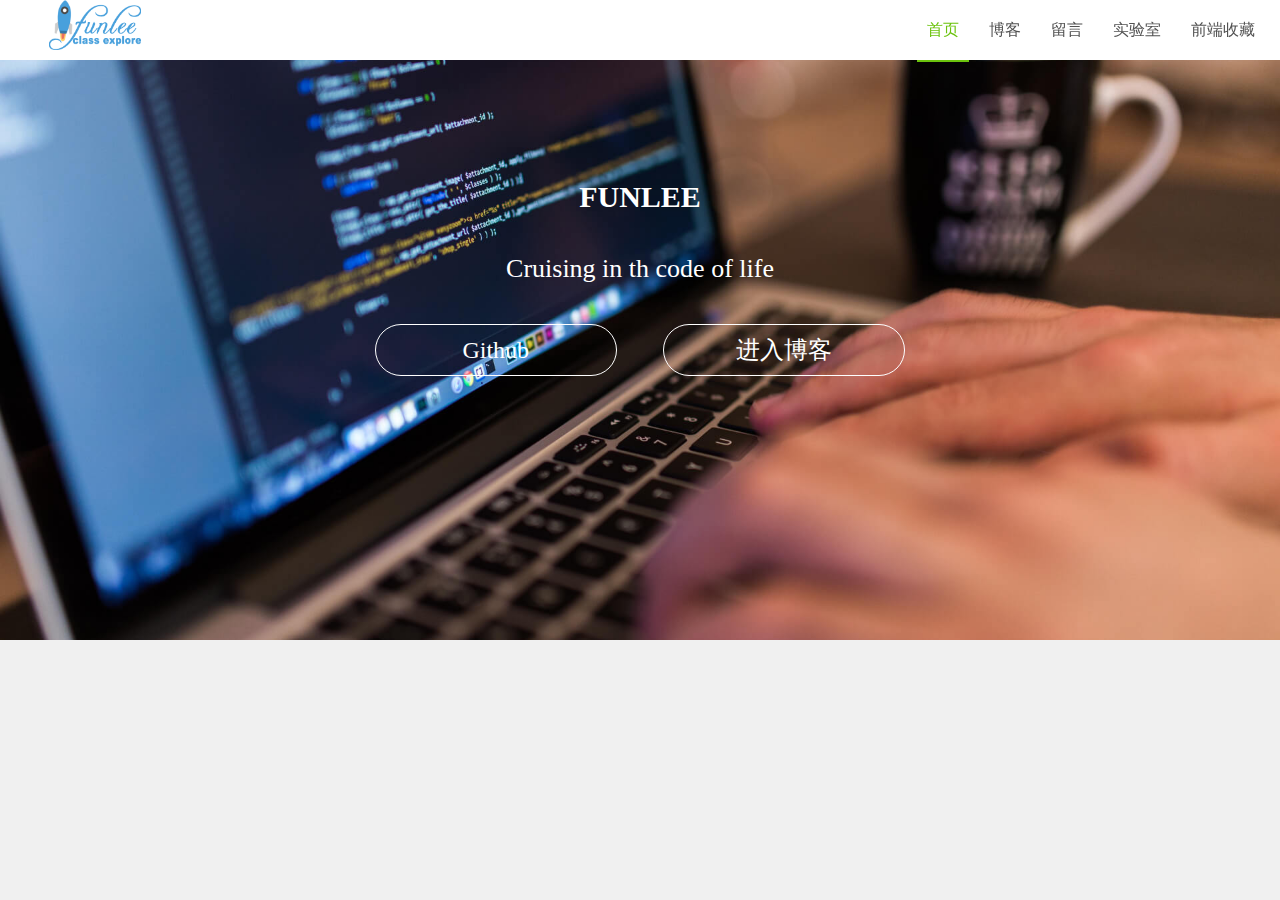
<file: primitive/index.html>
<!DOCTYPE html>
<html lang="en">
<head>
	<meta charset="UTF-8">
	<meta name="keywords" content="funlee,网站设计,jquery,css3,html5,前端博客,前端技术,全栈">
	<meta name=description content="WEB前端工程师,喜欢敲代码的感觉，相信编程是一门艺术。">
	<title>首页 | funlee的个人空间</title>
	<link rel="stylesheet" href="css/reset.css">
	<link rel="stylesheet" href="css/common.css">
	<link rel="stylesheet" href="css/style.css">
	<link rel="shortcut icon" type="image/ico" href="image/favorite.ico">
</head>
<body>
	<nav class="head-nav">
		<div class="wrap clearfix">
			<a href="index.html" class="back-logo">
				<img src="image/logo-new.png" alt="funlee">
			</a>
			<ul class="clearfix">
				<li class="active"><a href="#">首页</a></li>
				<li><a href="#">博客</a></li>
				<li><a href="#">留言</a></li>
				<li><a href="#">实验室</a></li>
				<li><a href="#">前端收藏</a></li>
			</ul>
		</div>
	</nav>
	<section class="mdfix">
		<div class="banner">
			<h1>FUNLEE</h1>
			<p>Cruising in th code of life</p>
			<p class="btn">
				<a href="#">Github</a>
				<a href="#">进入博客</a>
			</p>
		</div>
		<div>
			
		</div>
	</section>
</body>
</html>
</file>
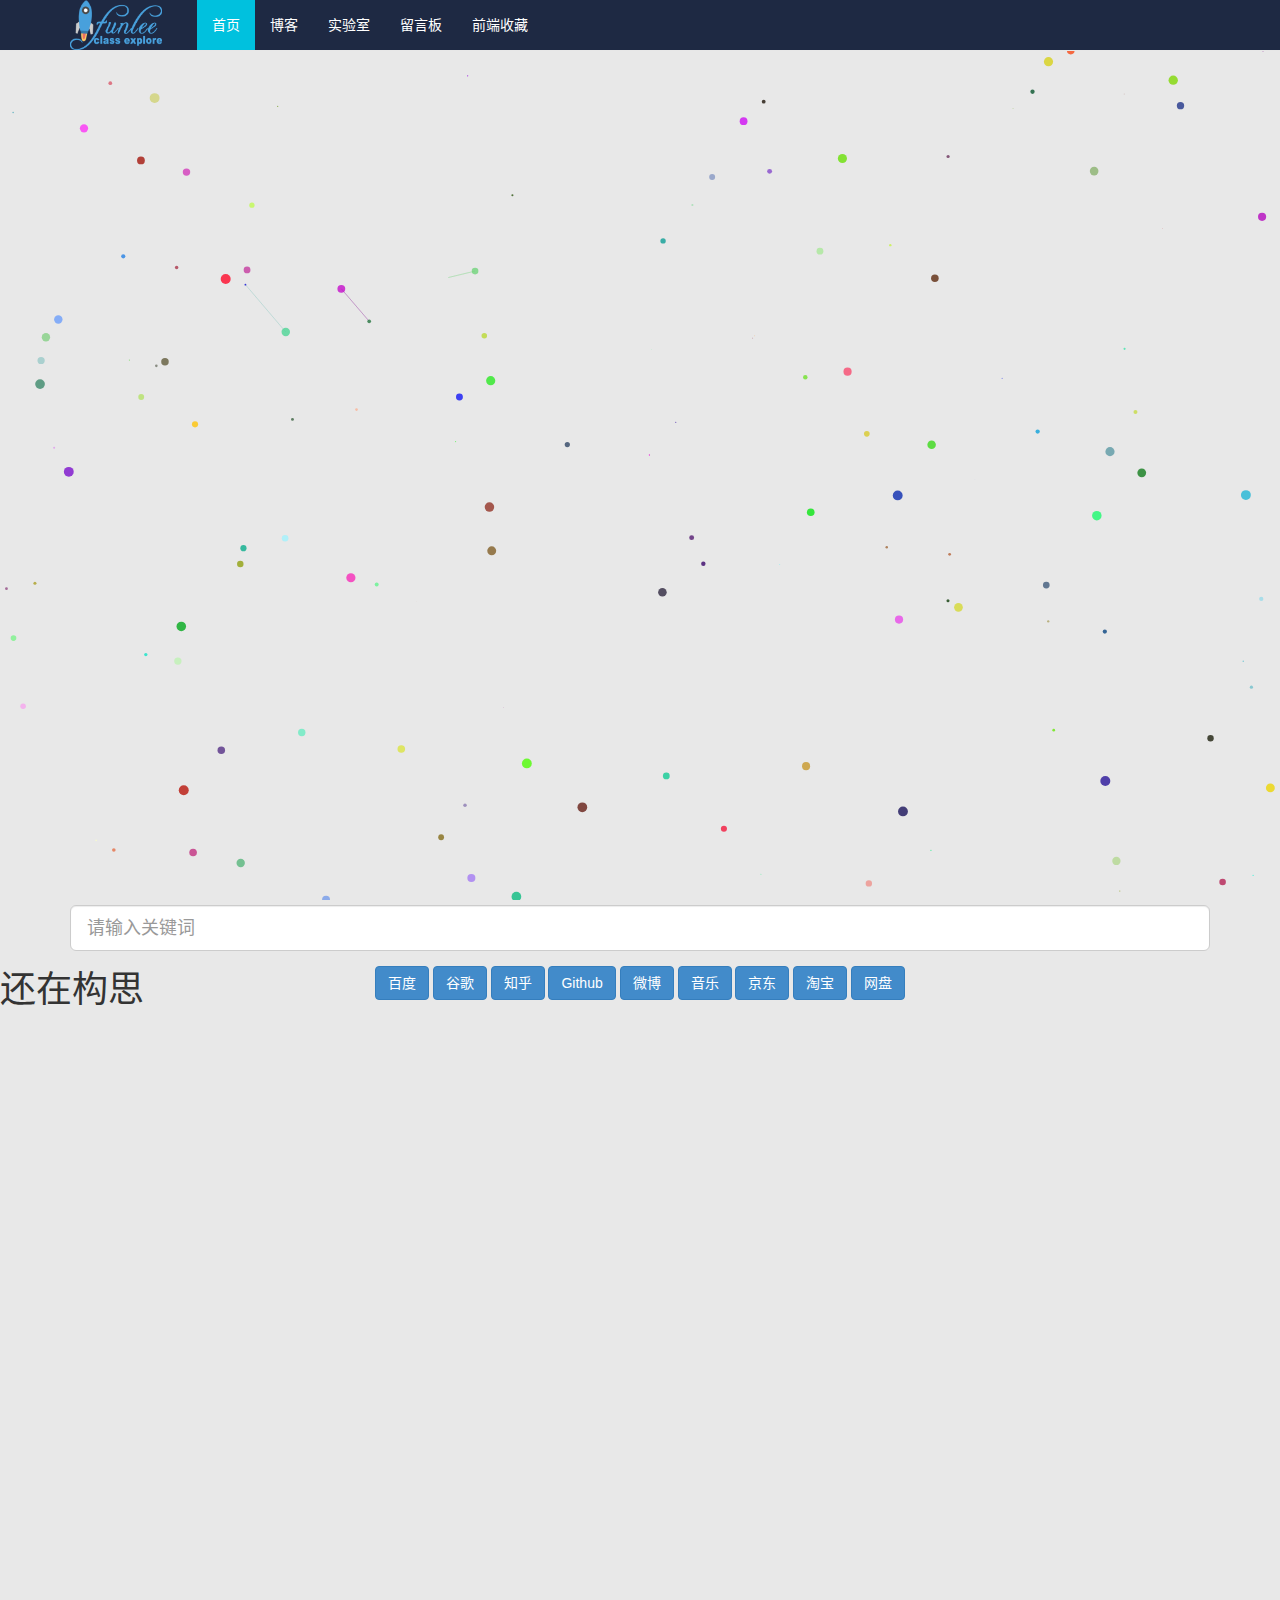
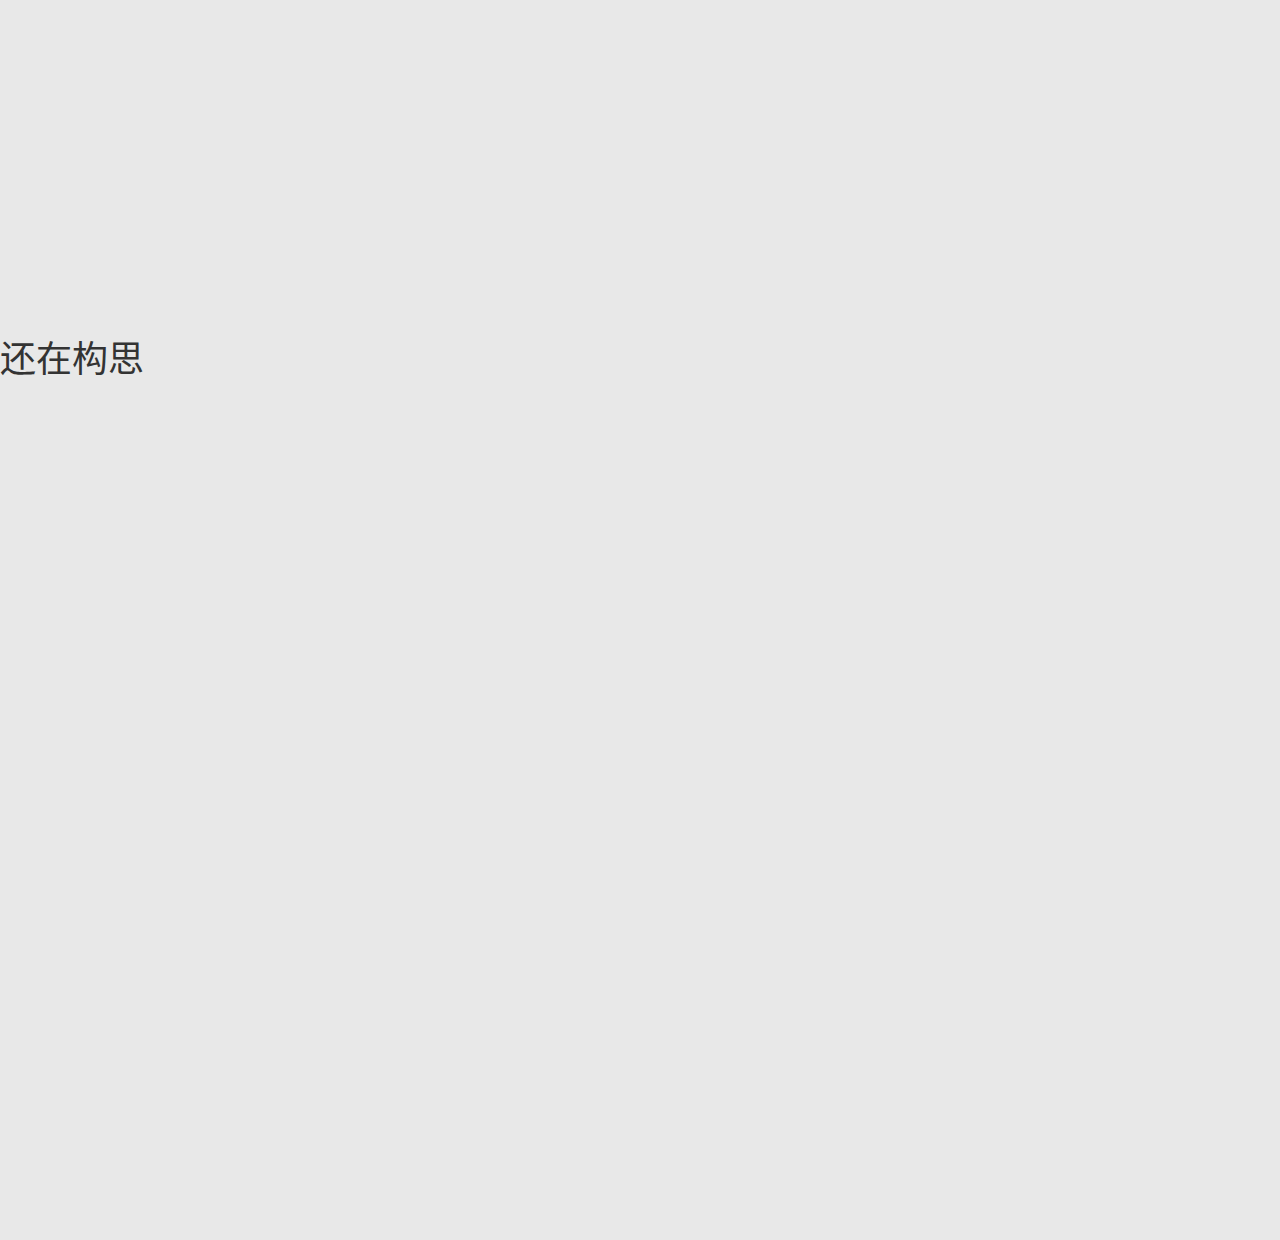
<file: responsive/index.html>
<!DOCTYPE html>
<html lang="zh-CN">
    <head>
        <meta charset="utf-8">
        <meta http-equiv="X-UA-Compatible" content="IE=edge">
        <meta name="viewport" content="width=device-width, initial-scale=1">
        <title>首页|funlee's explore space</title>
        <link href="css/bootstrap.min.css" rel="stylesheet">
        <link rel="stylesheet" href="css/funlee.css">
        <!-- HTML5 shim and Respond.js for IE8 support of HTML5 elements and media queries -->
        <!-- WARNING: Respond.js doesn't work if you view the page via file:// -->
        <!--[if lt IE 9]>
          <script src="https://cdn.bootcss.com/html5shiv/3.7.3/html5shiv.min.js"></script>
          <script src="https://cdn.bootcss.com/respond.js/1.4.2/respond.min.js"></script>
        <![endif]-->
    </head>
    <body class="index">
        <nav class="navbar navbar-default navbar-fixed-top">
            <div class="container">
                <div class="navbar-header">
                    <button type="button" class="navbar-toggle collapsed" data-toggle="collapse" data-target="#bs-example-navbar-collapse-1" aria-expanded="false">
                        <span class="sr-only">Toggle navigation</span>
                        <span class="icon-bar"></span>
                        <span class="icon-bar"></span>
                        <span class="icon-bar"></span>
                    </button>
                    <a class="navbar-brand" href="#">
                        <img src="image/logo-brand.png" alt="funlee" class="logo-img">
                    </a>
                </div>
                <div class="collapse navbar-collapse" id="bs-example-navbar-collapse-1">
                    <ul class="nav navbar-nav">
                        <li class="active">
                            <a href="index.html">首页 <span class="sr-only">(current)</span></a>
                        </li>
                        <li><a href="blog.html">博客</a></li>
                        <li><a href="element.html">实验室</a></li>
                        <li><a href="message.html">留言板</a></li>
                        <li><a href="#">前端收藏</a></li>
                    </ul>
                </div>
            </div>
        </nav>
        <div class="page page1">
            <canvas id="page1-bg"></canvas>
            <form role="form" class="search">
                <div class="container">
                    <div class="form-group">
                        <input type="text" class="form-control input-lg" placeholder="请输入关键词">
                    </div>
                    <div class="text-center">
                        <input type="submit" class="btn btn-primary" value="百度">
                        <input type="submit" class="btn btn-primary" data-show="big" value="谷歌">
                        <input type="submit" class="btn btn-primary" data-show="big" value="知乎">
                        <input type="submit" class="btn btn-primary" data-show="big" value="Github">
                        <input type="submit" class="btn btn-primary" data-show="big" value="微博">
                        <input type="submit" class="btn btn-primary" data-show="big" value="音乐">
                        <input type="submit" class="btn btn-primary" data-show="big" value="京东">
                        <input type="submit" class="btn btn-primary" data-show="big" value="淘宝">
                        <input type="submit" class="btn btn-primary" value="网盘">
                    </div>
                </div>
            </form>  
        </div>
        <div class="page page2 ">
            <div class="tool"></div>
            <h1 class="mt70">还在构思</h1>
        </div>
        <div class="page">
            <h1 class="mt70">还在构思</h1>
        </div>
        


        <script src="js/jquery.js"></script>
        <script src="js/bootstrap.min.js"></script>
        <script src="js/fontSize.js"></script>
        <script src="js/page1.js"></script>
        <script src="js/rect.js"></script>
        <script src="js/lodash.js"></script>
        <script src="js/d3.v3.js"></script>
        <script src="js/jquery.scrollify.min.js"></script>
        <script src="js/jquery.easing.1.3.js"></script>
        <script>
            $(function() {
                resizeRoot();
                $('.page').css({'height': $(window).height()});
                $.scrollify({
                    section: '.page'
                });
                // var data = [
                //     {
                //         name: '第一支队',
                //         rate: 50.5
                //     },
                //     {
                //         name: '第二支队',
                //         rate: 40.5
                //     },
                //     {
                //         name: '第五支队',
                //         rate: 20.5
                //     },
                //     {
                //         name: '第八支队',
                //         rate: 10.5
                //     },
                //     {
                //         name: '第十支队',
                //         rate: 30.5
                //     }
                // ]

                // var config = {
                //     textColor: "#6db9ff",
                //     waveTextColor: "#6db9ff",
                //     circleThickness: 0,
                //     circleFillGap: 0,
                //     textVertPosition: 0.8,
                //     waveAnimateTime: 3000,
                //     waveHeight: 0.1,
                //     waveCount: 1
                // };

                // RectFillGauge.renderInvolvedCase('tool', data, config)
            });
        </script>
    </body>
</html>
</file>
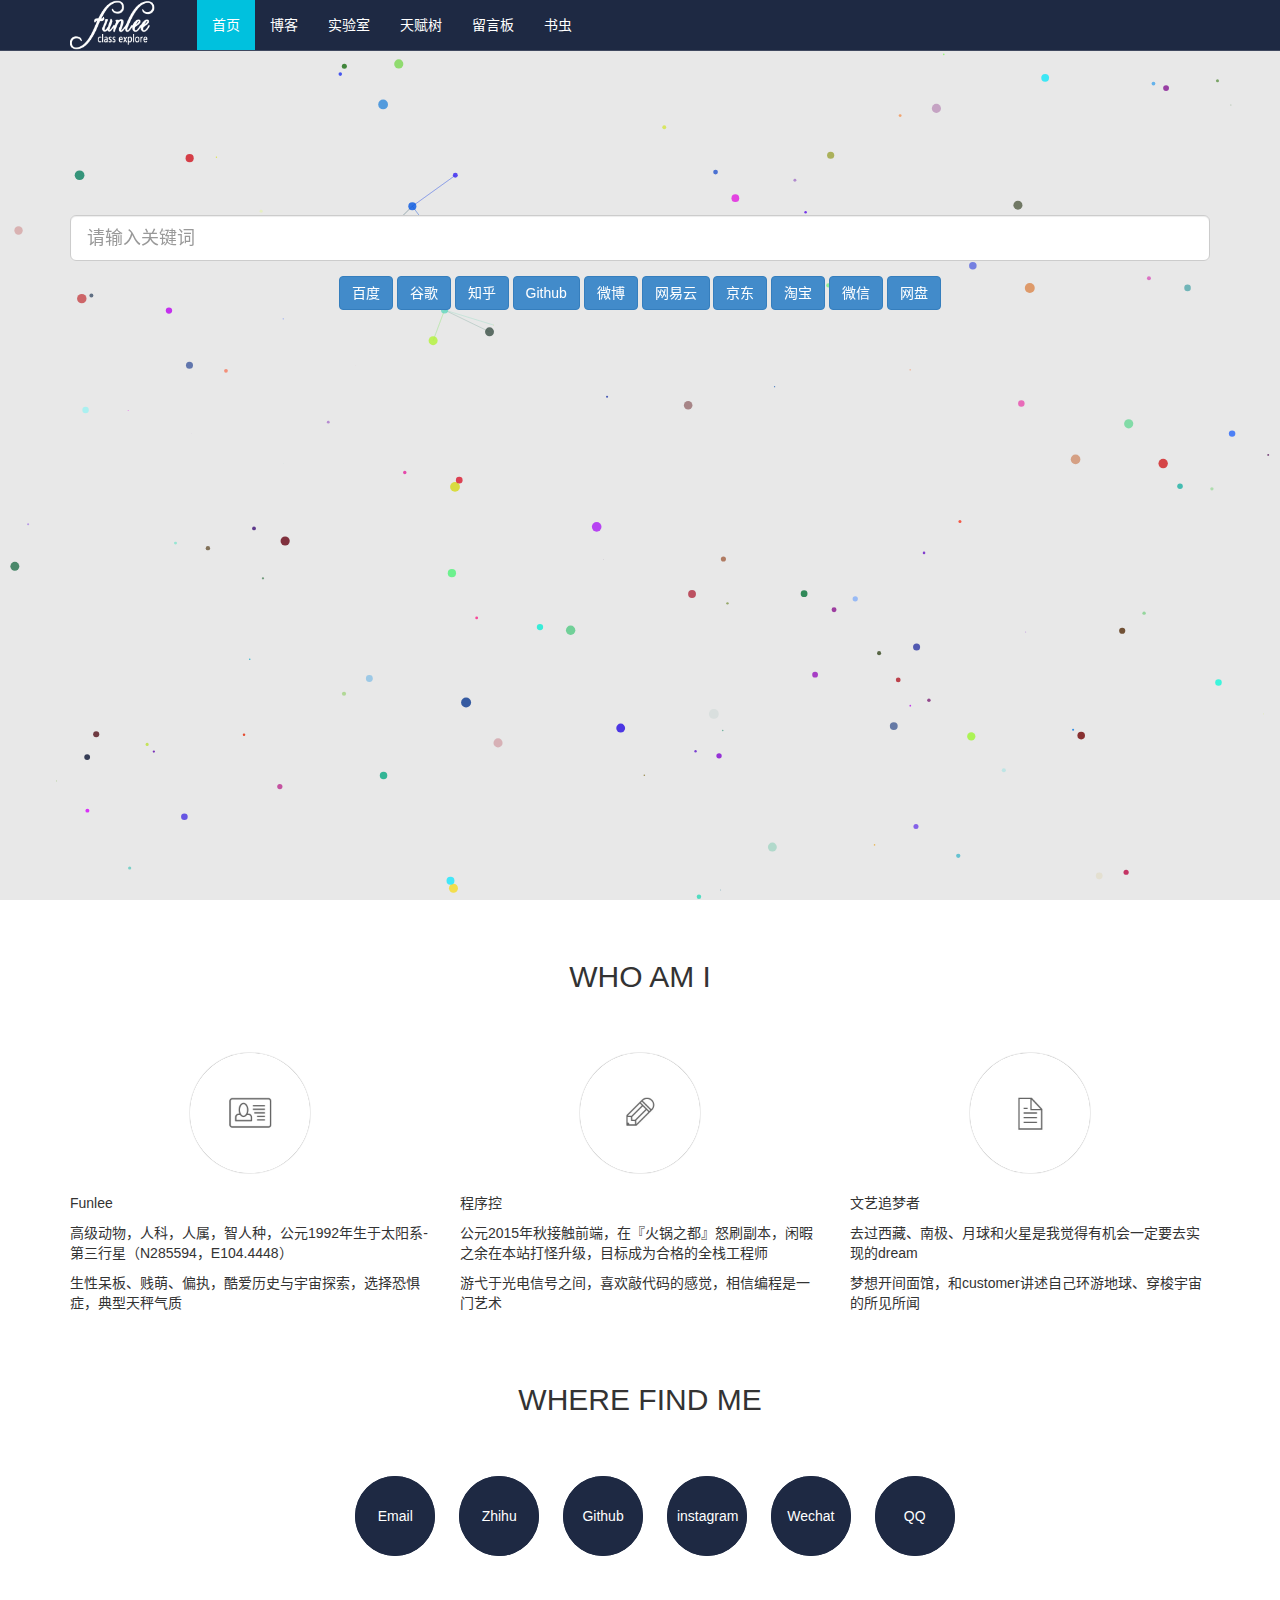
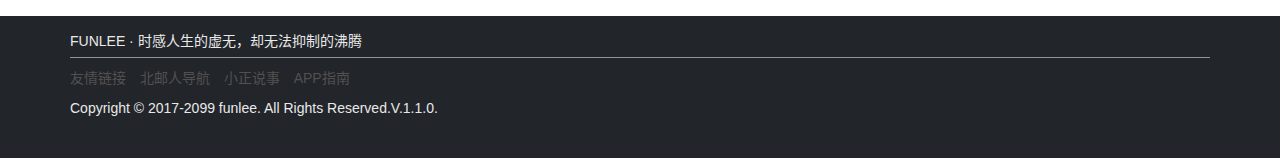
<file: project/pages/index.html>
<!DOCTYPE html>
<html lang="zh-CN">
    <head>
        <meta charset="utf-8">
        <meta http-equiv="X-UA-Compatible" content="IE=edge">
        <meta name="viewport" content="width=device-width, initial-scale=1">
        <title>首页|funlee's explore space</title>
        <link rel="stylesheet" href="../styles/bootstrap.min.css">
        <link rel="stylesheet" href="../styles/funlee.css">
        <!-- HTML5 shim and Respond.js for IE8 support of HTML5 elements and media queries -->
        <!-- WARNING: Respond.js doesn't work if you view the page via file:// -->
        <!--[if lt IE 9]>
          <script src="https://cdn.bootcss.com/html5shiv/3.7.3/html5shiv.min.js"></script>
          <script src="https://cdn.bootcss.com/respond.js/1.4.2/respond.min.js"></script>
        <![endif]-->
    </head>
    <body class="index">
        <nav class="navbar navbar-default navbar-fixed-top">
            <div class="container">
                <div class="navbar-header">
                    <button type="button" class="navbar-toggle collapsed" data-toggle="collapse" data-target="#bs-example-navbar-collapse-1" aria-expanded="false">
                        <span class="sr-only">Toggle navigation</span>
                        <span class="icon-bar"></span>
                        <span class="icon-bar"></span>
                        <span class="icon-bar"></span>
                    </button>
                    <a class="navbar-brand" href="index.html">
                        <img src="../images/logo-brand.png" alt="funlee" class="logo-img">
                    </a>
                </div>
                <div class="collapse navbar-collapse" id="bs-example-navbar-collapse-1">
                    <ul class="nav navbar-nav">
                        <li class="active">
                            <a href="index.html">首页 <span class="sr-only">(current)</span></a>
                        </li>
                        <li><a href="blog.html">博客</a></li>
                        <li><a href="element.html">实验室</a></li>
                        <li><a href="skill.html">天赋树</a></li>
                        <li><a href="message.html">留言板</a></li>
                        <li><a href="book.html">书虫</a></li>
                    </ul>
                </div>
            </div>
        </nav>
        <div class="first-page">
            <canvas id="pageBg" class="pageBg"></canvas>
            <form role="form" class="search" target="_blank" action="https://www.baidu.com/s" method="get">
                <div class="container">
                    <div class="form-group">
                        <input type="text" class="form-control input-lg search-text" placeholder="请输入关键词" name="wd" id="kw">
                    </div>
                    <div class="text-center">
                        <span class="btn btn-primary" data-url="https://www.baidu.com/" data-href="https://www.baidu.com/s?wd=+funlee">百度</span>
                        <span class="btn btn-primary" data-url="https://www.google.com/" data-href="http://www.google.com/search?q=funlee" data-show="big">谷歌</span>
                        <span class="btn btn-primary" data-url="https://www.zhihu.com/" data-href="https://www.zhihu.com/search?q=funlee" data-show="big">知乎</span>
                        <span class="btn btn-primary" data-url="https://github.com/" data-href="https://github.com/search?utf8=%E2%9C%93&q=funlee" data-show="big">Github</span>
                        <span class="btn btn-primary" data-url="http://weibo.com/" data-href="http://s.weibo.com/weibo/funlee" data-show="big">微博</span>
                        <span class="btn btn-primary" data-url="http://music.163.com/" data-href="http://music.163.com/#/search/m/?s=funlee&type=1" data-show="big">网易云</span>
                        <span class="btn btn-primary" data-url="https://www.jd.com/" data-href="http://search.jd.com/Search?enc=utf-8&keyword=funlee" data-show="big">京东</span>
                        <span class="btn btn-primary" data-url="https://www.taobao.com/" data-href="https://s.taobao.com/search?q=funlee" data-show="big">淘宝</span>
                        <span class="btn btn-primary" data-url="http://weixin.sogou.com/" data-href="http://weixin.sogou.com/weixin?type=2&query=funlee&ie=utf8" data-show="big">微信</span>
                        <span class="btn btn-primary" data-url="http://www.panc.cc/" data-href="http://www.panc.cc/s/funlee/td_0">网盘</span>
                    </div>
                </div>
            </form>  
        </div>
        <div class="me-des">
            <div class="container">
                <h2 class="text-center">WHO AM I</h2>
                <div class="row">
                    <div class="col-lg-4">
                        <div class="me-img idnetity-img">
                            <!-- <img src="../images/idnetity.gif" alt=""> -->
                        </div>
                        <p>Funlee</p>
                        <p>高级动物，人科，人属，智人种，公元1992年生于太阳系-第三行星（N285594，E104.4448）</p>
                        <p>生性呆板、贱萌、偏执，酷爱历史与宇宙探索，选择恐惧症，典型天秤气质</p>
                    </div>
                    <div class="col-lg-4">
                        <div class="me-img work-img">
                           <!--  <img src="../images/work.gif" alt=""> -->
                        </div>
                        <p>程序控</p>
                        <p>公元2015年秋接触前端，在『火锅之都』怒刷副本，闲暇之余在本站打怪升级，目标成为合格的全栈工程师</p>
                        <p>游弋于光电信号之间，喜欢敲代码的感觉，相信编程是一门艺术</p>
                    </div>
                    <div class="col-lg-4">
                        <div class="me-img dream-img">
                            <!-- <img src="../images/dream.gif" alt=""> -->
                        </div>
                        <p>文艺追梦者</p>
                        <p>去过西藏、南极、月球和火星是我觉得有机会一定要去实现的dream</p>
                        <p>梦想开间面馆，和customer讲述自己环游地球、穿梭宇宙的所见所闻</p>
                    </div>
                </div>
                <h2 class="text-center">WHERE FIND ME</h2>
                <div class="container">
                    <div class="social text-center">
                        <a href="mailto:i@funlee.cn" title="email" target="_blank">Email</a>
                        <a href="https://www.zhihu.com/people/cleverlee" title="zhihu" target="_blank">Zhihu</a>
                        <a href="https://github.com/funlee" title="github" target="_blank">Github</a>
                        <a href="https://www.instagram.com/initfloat" title="instagram" target="_blank"/>instagram</a>
                        <a class="wechat">Wechat</a>
                        <a class="qq">QQ</a>
                    </div>      
                </div>
            </div>
        </div>
        <div class="popbox">
            <div class="popbox-in">
                <div class="popbox-close"></div>
                <div>
                <img src="../images/weixin.jpg">
                </div>
            </div>
        </div>

        <footer class="footer">
            <div class="container">
                <p class="h5">FUNLEE · 时感人生的虚无，却无法抑制的沸腾</p>
                <ul class="list-inline">
                    <li><a>友情链接</a></li>
                    <li><a href="http://byr.wiki/" target="_blank">北邮人导航</a></li>
                    <li><a href="https://zhuanlan.zhihu.com/xiaxiaozheng" target="_blank">小正说事</a></li>
                    <li><a href="https://zhuanlan.zhihu.com/appsos" target="_blank">APP指南</a></li>
                </ul>
                <p>Copyright © 2017-2099 funlee. All Rights Reserved.V.1.1.0.</p>
            </div>
        </footer>

        <script type="text/javascript" src="../sea-modules/sea.js"></script>
        <script src="../sea-modules/jquery.min.js"></script>
        <script src="../sea-modules/bootstrap.min.js"></script>

        <script type="text/javascript">
            seajs.use(['../scripts/index.js'], function(index){
                index.init();
            })
        </script>
    </body>
</html>
</file>
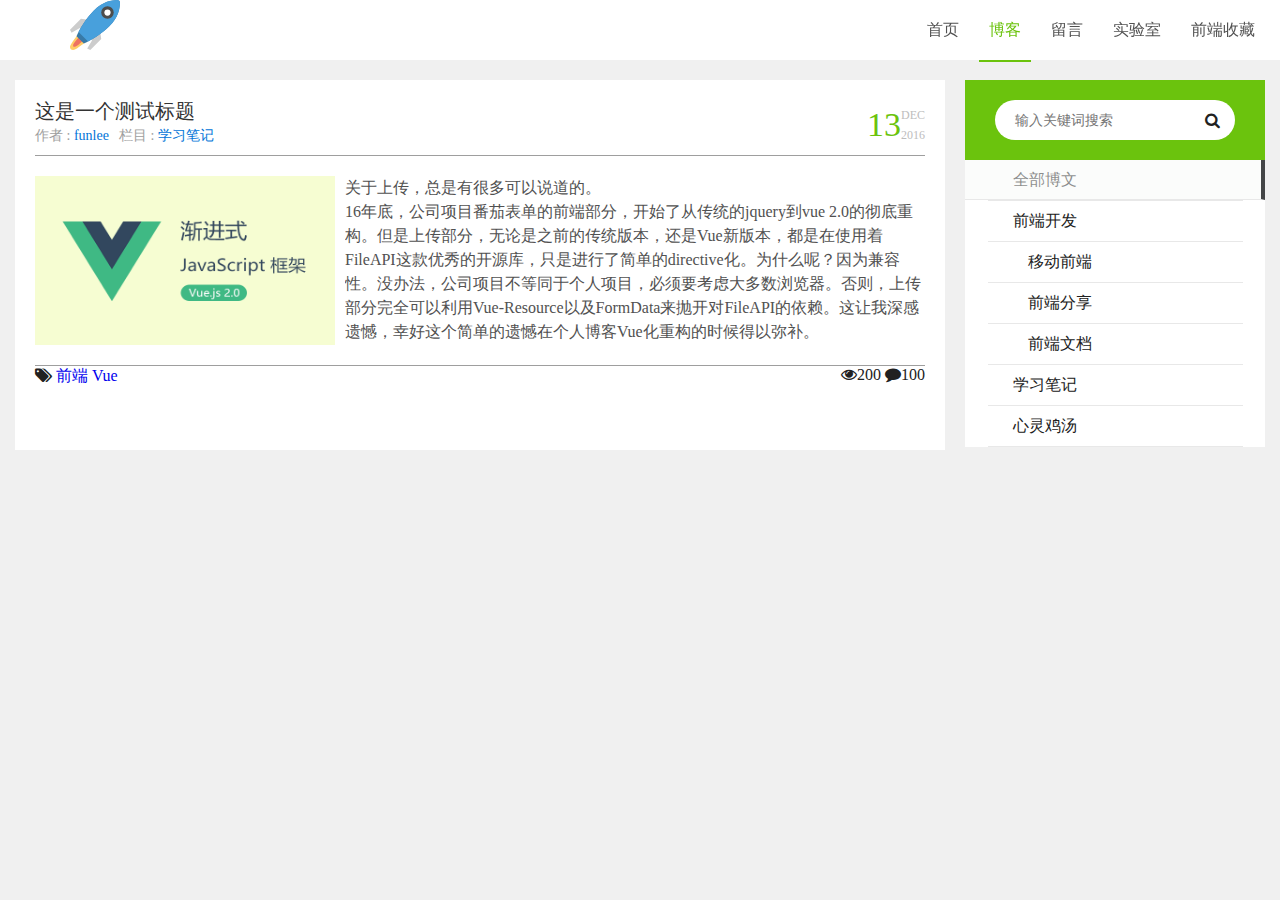
<file: primitive/blog.html>
<!DOCTYPE html>
<html lang="en">
<head>
	<meta charset="UTF-8">
	<title>博客-全栈工程师养成指南</title>
	<link rel="stylesheet" href="css/reset.css">
	<link rel="stylesheet" href="css/common.css">
	<link rel="stylesheet" href="css/style.css">
	<link rel="stylesheet" href="css/font-awesome-4.7.0/css/font-awesome.min.css">
</head>
<body>
	<nav class="head-nav">
		<div class="wrap clearfix">
			<a href="index.html" class="back-logo">
				<img src="image/logo.svg" alt="">
			</a>
			<ul class="clearfix">
				<li><a href="#">首页</a></li>
				<li class="active"><a href="#">博客</a></li>
				<li><a href="#">留言</a></li>
				<li><a href="#">实验室</a></li>
				<li><a href="#">前端收藏</a></li>
			</ul>
		</div>
	</nav>
	<section class="mdfix blog">
		<div class="wrap clearfix">
			<article class="mt20">
				<div class="art-item">
					<div class="art-top">
						<h3><a href="#">这是一个测试标题</a></h3>
						<p class="file">作者 : <a href="#">funlee</a>栏目 : <a href="#">学习笔记</a></p>
						<div class="art-date clearfix">
							<span class="day">13</span>
							<span class="year fr">
								<em>DEC</em>
								<em>2016</em>
							</span>
						</div>
					</div>
					<div class="art-mid clearfix">
						<a href="#" class="art-img">
							<img src="image/article/4b2344f9ab77bf4da1d48c2b2c6a0dd6.png" alt="">
						</a>
						<div class="text-wrap">
							<p>关于上传，总是有很多可以说道的。</p>
							<p>16年底，公司项目番茄表单的前端部分，开始了从传统的jquery到vue 2.0的彻底重构。但是上传部分，无论是之前的传统版本，还是Vue新版本，都是在使用着FileAPI这款优秀的开源库，只是进行了简单的directive化。为什么呢？因为兼容性。没办法，公司项目不等同于个人项目，必须要考虑大多数浏览器。否则，上传部分完全可以利用Vue-Resource以及FormData来抛开对FileAPI的依赖。这让我深感遗憾，幸好这个简单的遗憾在个人博客Vue化重构的时候得以弥补。</p>
						</div>
					</div>
					<div class="art-foot">
						<i class="fa fa-tags" aria-hidden="true"></i>
						<a href="#">前端</a>
						<a href="#">Vue</a>
						<span class="fr">
							<i class="fa fa-eye" aria-hidden="true"></i>200
							<i class="fa fa-comment" aria-hidden="true"></i>100
						</span>
					</div>
				</div>
			</article>
			<aside class="mt20">
				<div class="list-wrap">
					<div class="list">
						<p class="search"><input type="text" placeholder="输入关键词搜索"></p>
						<i class="fa fa-search" aria-hidden="true"></i>
					</div>
					<ul class="sel-nav">
						<li>全部博文</li>
						<li>前端开发</li>
						<li class="inner">移动前端</li>
						<li class="inner">前端分享</li>
						<li class="inner">前端文档</li>
						<li>学习笔记</li>
						<li>心灵鸡汤</li>
						<li class="active"></li>
					</ul>
				</div>
				<div class="list-wrap">
					
				</div>
			</aside>
		</div>
	</section>
</body>
</html>
</file>
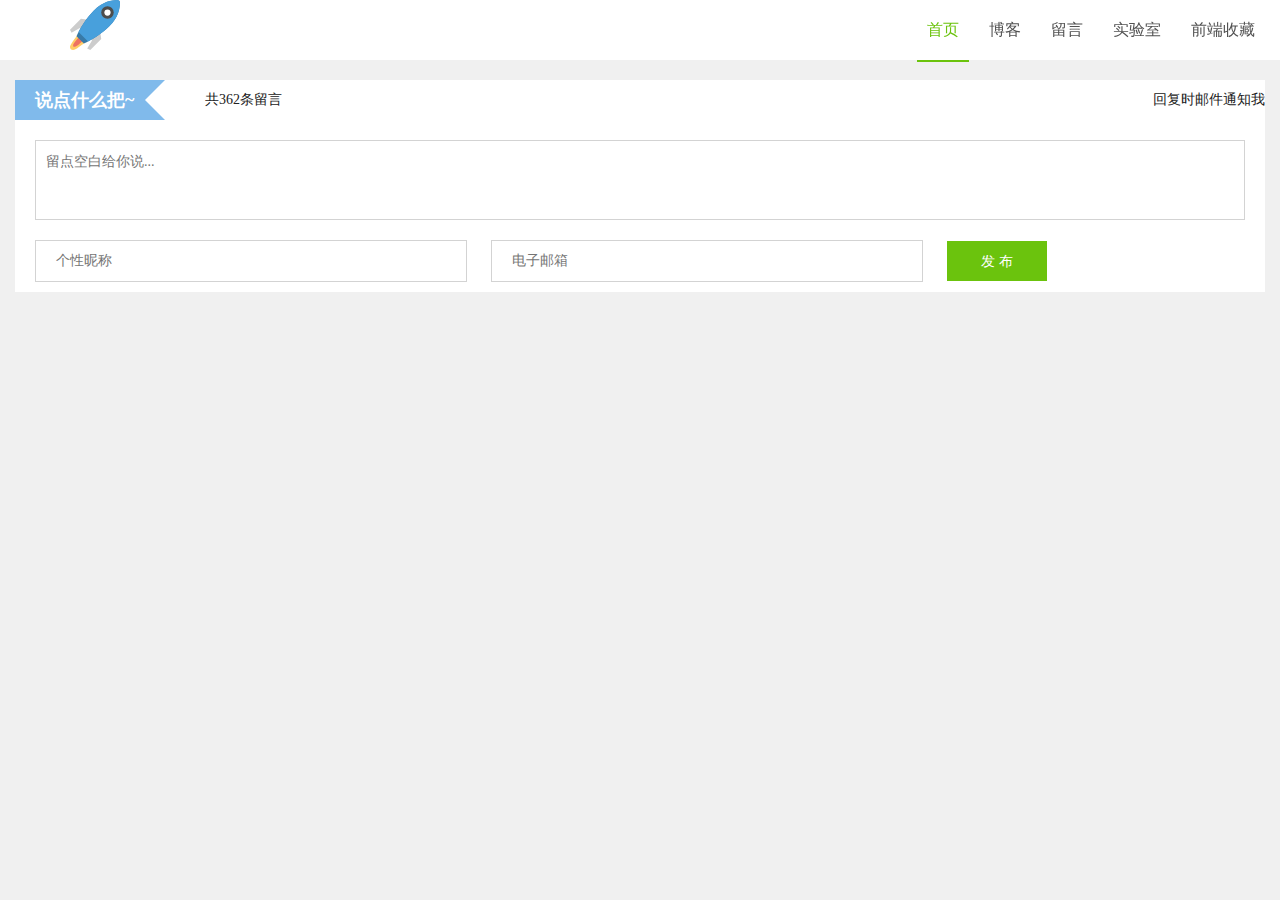
<file: primitive/message.html>
<!DOCTYPE html>
<html lang="en">
<head>
	<meta charset="UTF-8">
	<title>留言板-全栈工程师养成指南</title>
	<link rel="stylesheet" href="css/reset.css">
	<link rel="stylesheet" href="css/common.css">
	<link rel="stylesheet" href="css/style.css">
</head>
<body>
	<nav class="head-nav">
		<div class="wrap clearfix">
			<a href="index.html" class="back-logo">
				<img src="image/logo.svg" alt="">
			</a>
			<ul class="clearfix">
				<li class="active"><a href="#">首页</a></li>
				<li><a href="#">博客</a></li>
				<li><a href="#">留言</a></li>
				<li><a href="#">实验室</a></li>
				<li><a href="#">前端收藏</a></li>
			</ul>
		</div>
	</nav>
	<section class="mdfix message">
		<div class="wrap">
			<div class="msg-put mt20">
				<div class="top">
					<h3>说点什么把~</h3>
					<span class="amount">共<em>362</em>条留言</span>
					<span class="fr">回复时邮件通知我</span>
				</div>
				<div class="mid">
					<textarea placeholder="留点空白给你说..."></textarea>
				</div>
				<div class="foot">
					<form action="#">
						<input type="text" placeholder="个性昵称">
						<input type="email" placeholder="电子邮箱">
						<input type="submit" value="发 布">
					</form>
				</div>
			</div>
			<div class="msg-show">
				<div class="left">
					
				</div>
				<div class="right">
					
				</div>
			</div>
		</div>
	</section>
</body>
</html>
</file>
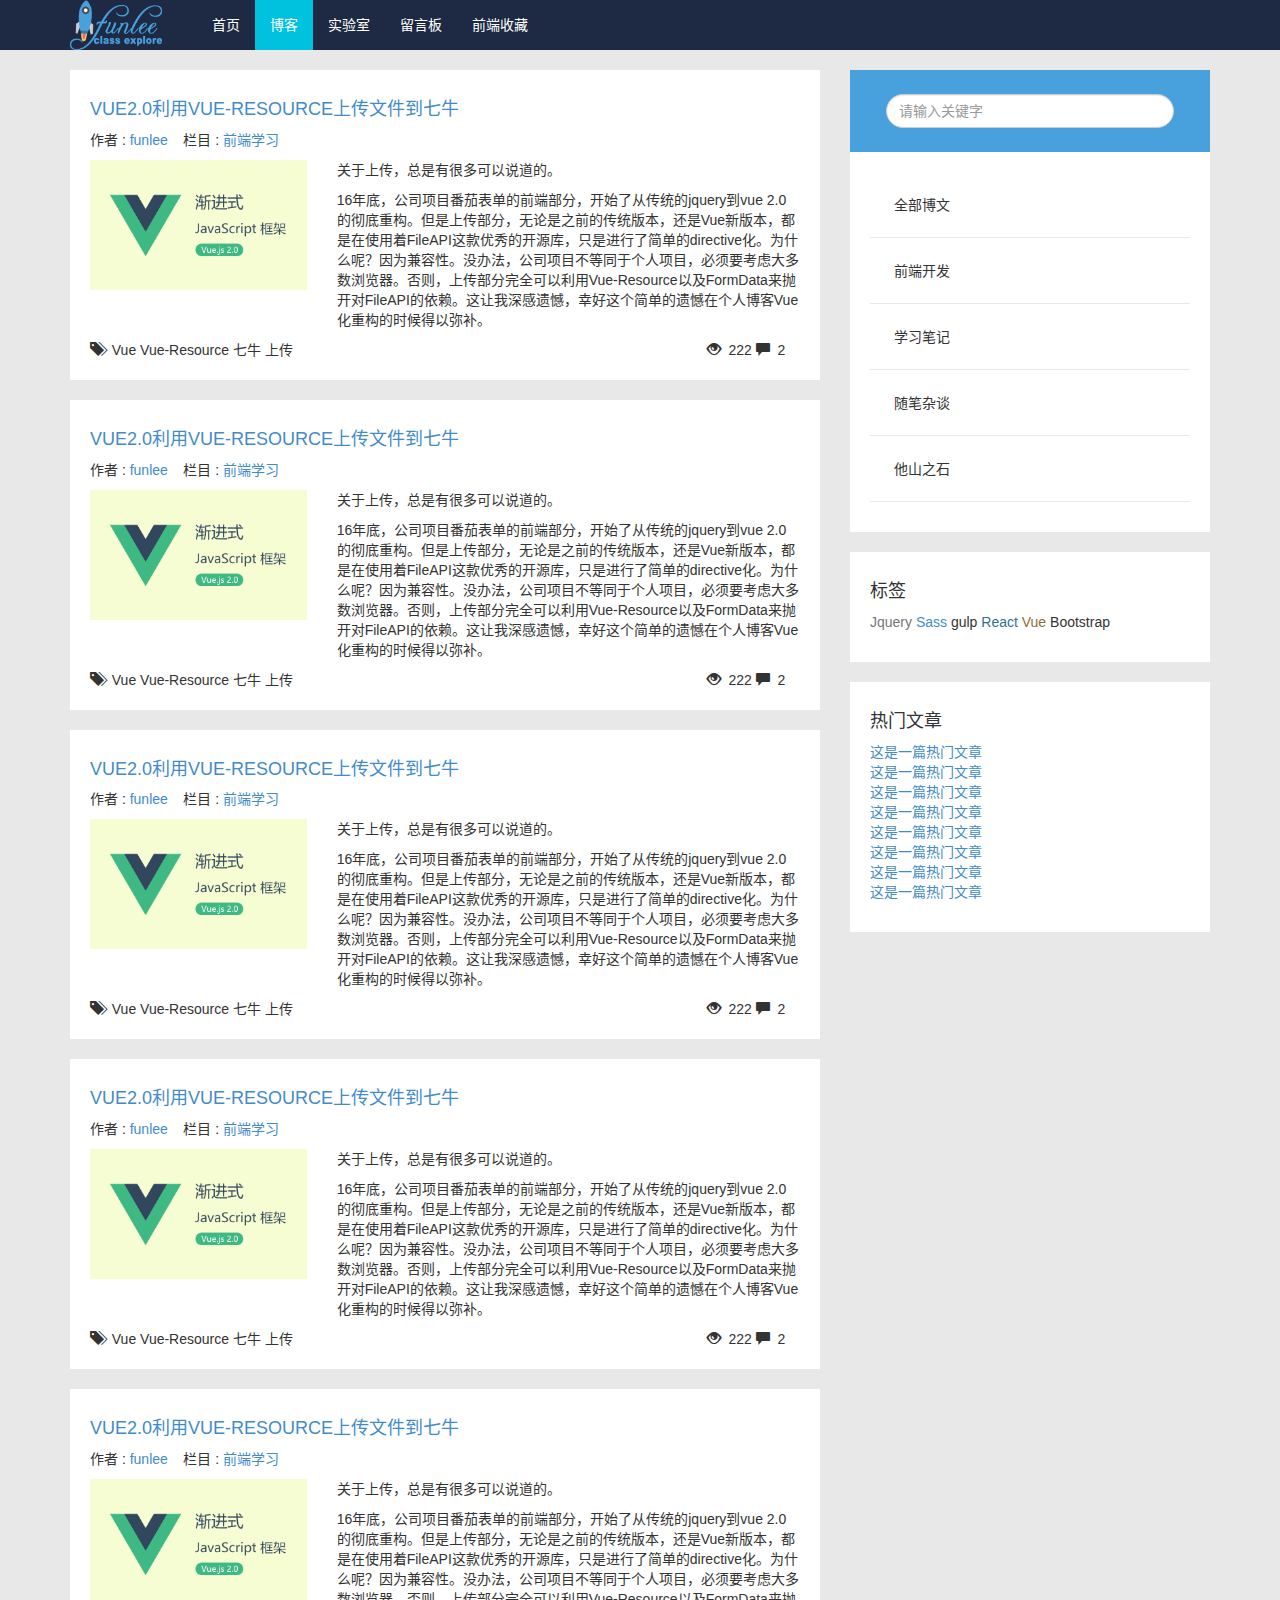
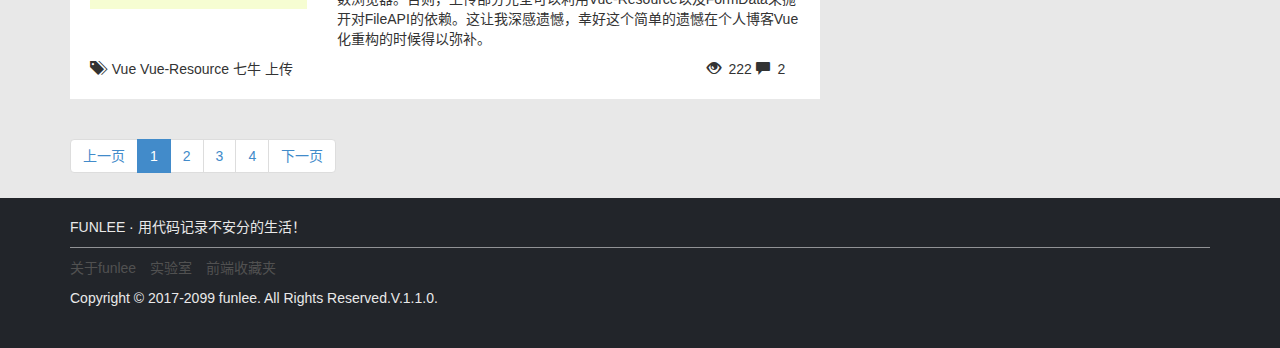
<file: responsive/blog.html>
<!DOCTYPE html>
<html lang="zh-CN">
    <head>
        <meta charset="utf-8">
        <meta http-equiv="X-UA-Compatible" content="IE=edge">
        <meta name="viewport" content="width=device-width, initial-scale=1">
        <title>博客|funlee's explore space</title>
        <link href="css/bootstrap.min.css" rel="stylesheet">
        <link rel="stylesheet" href="css/funlee.css">
        <!-- HTML5 shim and Respond.js for IE8 support of HTML5 elements and media queries -->
        <!-- WARNING: Respond.js doesn't work if you view the page via file:// -->
        <!--[if lt IE 9]>
          <script src="https://cdn.bootcss.com/html5shiv/3.7.3/html5shiv.min.js"></script>
          <script src="https://cdn.bootcss.com/respond.js/1.4.2/respond.min.js"></script>
        <![endif]-->
    </head>
    <body class="blog">
        <nav class="navbar navbar-default navbar-fixed-top">
            <div class="container">
                <div class="navbar-header">
                    <button type="button" class="navbar-toggle collapsed" data-toggle="collapse" data-target="#bs-example-navbar-collapse-1" aria-expanded="false">
                        <span class="sr-only">Toggle navigation</span>
                        <span class="icon-bar"></span>
                        <span class="icon-bar"></span>
                        <span class="icon-bar"></span>
                    </button>
                    <a class="navbar-brand" href="#">
                        <img src="image/logo-brand.png" alt="funlee" class="logo-img">
                    </a>
                </div>
                <div class="collapse navbar-collapse" id="bs-example-navbar-collapse-1">
                    <ul class="nav navbar-nav">
                        <li>
                            <a href="index.html">首页</a>
                        </li>
                        <li class="active"><a href="blog.html">博客 <span class="sr-only">(current)</span></a></li>
                        <li><a href="element.html">实验室</a></li>
                        <li><a href="message.html">留言板</a></li>
                        <li><a href="#">前端收藏</a></li>
                    </ul>
                </div>
            </div>
        </nav>
        <div class="container mt70">
            <div class="row">
                <div class="col-lg-8">
                    <div class="article">
                        <div class="list">
                            <h4><a href="#">VUE2.0利用VUE-RESOURCE上传文件到七牛</a></h4>
                            <p>作者 : <span class="text-primary">funlee</span>&nbsp;&nbsp;&nbsp;&nbsp;栏目 : <span class="text-primary">前端学习</span></p>
                            <div class="row">
                                <div class="col-lg-4">
                                    <a href="#"><img src="image/article/test.png" alt="" class="img-responsive"></a>
                                </div>
                                <div class="col-lg-8">
                                    <p>关于上传，总是有很多可以说道的。</p>
                                    <p>16年底，公司项目番茄表单的前端部分，开始了从传统的jquery到vue 2.0的彻底重构。但是上传部分，无论是之前的传统版本，还是Vue新版本，都是在使用着FileAPI这款优秀的开源库，只是进行了简单的directive化。为什么呢？因为兼容性。没办法，公司项目不等同于个人项目，必须要考虑大多数浏览器。否则，上传部分完全可以利用Vue-Resource以及FormData来抛开对FileAPI的依赖。这让我深感遗憾，幸好这个简单的遗憾在个人博客Vue化重构的时候得以弥补。</p>
                                </div>
                            </div>
                            <div class="row">
                                <div class="col-lg-10">
                                    <i class="glyphicon glyphicon-tags"></i>&nbsp;&nbsp;Vue Vue-Resource 七牛 上传
                                </div>
                                <div class="col-lg-2">
                                    <span><i class="glyphicon glyphicon-eye-open"></i>&nbsp;&nbsp;222</span>
                                    <span><i class="glyphicon glyphicon-comment"></i>&nbsp;&nbsp;2</span>
                                </div>
                            </div>
                        </div>
                        <div class="list">
                            <h4><a href="#">VUE2.0利用VUE-RESOURCE上传文件到七牛</a></h4>
                            <p>作者 : <span class="text-primary">funlee</span>&nbsp;&nbsp;&nbsp;&nbsp;栏目 : <span class="text-primary">前端学习</span></p>
                            <div class="row">
                                <div class="col-lg-4">
                                    <a href="#"><img src="image/article/test.png" alt="" class="img-responsive"></a>
                                </div>
                                <div class="col-lg-8">
                                    <p>关于上传，总是有很多可以说道的。</p>
                                    <p>16年底，公司项目番茄表单的前端部分，开始了从传统的jquery到vue 2.0的彻底重构。但是上传部分，无论是之前的传统版本，还是Vue新版本，都是在使用着FileAPI这款优秀的开源库，只是进行了简单的directive化。为什么呢？因为兼容性。没办法，公司项目不等同于个人项目，必须要考虑大多数浏览器。否则，上传部分完全可以利用Vue-Resource以及FormData来抛开对FileAPI的依赖。这让我深感遗憾，幸好这个简单的遗憾在个人博客Vue化重构的时候得以弥补。</p>
                                </div>
                            </div>
                            <div class="row">
                                <div class="col-lg-10">
                                    <i class="glyphicon glyphicon-tags"></i>&nbsp;&nbsp;Vue Vue-Resource 七牛 上传
                                </div>
                                <div class="col-lg-2">
                                    <span><i class="glyphicon glyphicon-eye-open"></i>&nbsp;&nbsp;222</span>
                                    <span><i class="glyphicon glyphicon-comment"></i>&nbsp;&nbsp;2</span>
                                </div>
                            </div>
                        </div>
                        <div class="list">
                            <h4><a href="#">VUE2.0利用VUE-RESOURCE上传文件到七牛</a></h4>
                            <p>作者 : <span class="text-primary">funlee</span>&nbsp;&nbsp;&nbsp;&nbsp;栏目 : <span class="text-primary">前端学习</span></p>
                            <div class="row">
                                <div class="col-lg-4">
                                    <a href="#"><img src="image/article/test.png" alt="" class="img-responsive"></a>
                                </div>
                                <div class="col-lg-8">
                                    <p>关于上传，总是有很多可以说道的。</p>
                                    <p>16年底，公司项目番茄表单的前端部分，开始了从传统的jquery到vue 2.0的彻底重构。但是上传部分，无论是之前的传统版本，还是Vue新版本，都是在使用着FileAPI这款优秀的开源库，只是进行了简单的directive化。为什么呢？因为兼容性。没办法，公司项目不等同于个人项目，必须要考虑大多数浏览器。否则，上传部分完全可以利用Vue-Resource以及FormData来抛开对FileAPI的依赖。这让我深感遗憾，幸好这个简单的遗憾在个人博客Vue化重构的时候得以弥补。</p>
                                </div>
                            </div>
                            <div class="row">
                                <div class="col-lg-10">
                                    <i class="glyphicon glyphicon-tags"></i>&nbsp;&nbsp;Vue Vue-Resource 七牛 上传
                                </div>
                                <div class="col-lg-2">
                                    <span><i class="glyphicon glyphicon-eye-open"></i>&nbsp;&nbsp;222</span>
                                    <span><i class="glyphicon glyphicon-comment"></i>&nbsp;&nbsp;2</span>
                                </div>
                            </div>
                        </div>
                        <div class="list">
                            <h4><a href="#">VUE2.0利用VUE-RESOURCE上传文件到七牛</a></h4>
                            <p>作者 : <span class="text-primary">funlee</span>&nbsp;&nbsp;&nbsp;&nbsp;栏目 : <span class="text-primary">前端学习</span></p>
                            <div class="row">
                                <div class="col-lg-4">
                                    <a href="#"><img src="image/article/test.png" alt="" class="img-responsive"></a>
                                </div>
                                <div class="col-lg-8">
                                    <p>关于上传，总是有很多可以说道的。</p>
                                    <p>16年底，公司项目番茄表单的前端部分，开始了从传统的jquery到vue 2.0的彻底重构。但是上传部分，无论是之前的传统版本，还是Vue新版本，都是在使用着FileAPI这款优秀的开源库，只是进行了简单的directive化。为什么呢？因为兼容性。没办法，公司项目不等同于个人项目，必须要考虑大多数浏览器。否则，上传部分完全可以利用Vue-Resource以及FormData来抛开对FileAPI的依赖。这让我深感遗憾，幸好这个简单的遗憾在个人博客Vue化重构的时候得以弥补。</p>
                                </div>
                            </div>
                            <div class="row">
                                <div class="col-lg-10">
                                    <i class="glyphicon glyphicon-tags"></i>&nbsp;&nbsp;Vue Vue-Resource 七牛 上传
                                </div>
                                <div class="col-lg-2">
                                    <span><i class="glyphicon glyphicon-eye-open"></i>&nbsp;&nbsp;222</span>
                                    <span><i class="glyphicon glyphicon-comment"></i>&nbsp;&nbsp;2</span>
                                </div>
                            </div>
                        </div>
                        <div class="list">
                            <h4><a href="#">VUE2.0利用VUE-RESOURCE上传文件到七牛</a></h4>
                            <p>作者 : <span class="text-primary">funlee</span>&nbsp;&nbsp;&nbsp;&nbsp;栏目 : <span class="text-primary">前端学习</span></p>
                            <div class="row">
                                <div class="col-lg-4">
                                    <a href="#"><img src="image/article/test.png" alt="" class="img-responsive"></a>
                                </div>
                                <div class="col-lg-8">
                                    <p>关于上传，总是有很多可以说道的。</p>
                                    <p>16年底，公司项目番茄表单的前端部分，开始了从传统的jquery到vue 2.0的彻底重构。但是上传部分，无论是之前的传统版本，还是Vue新版本，都是在使用着FileAPI这款优秀的开源库，只是进行了简单的directive化。为什么呢？因为兼容性。没办法，公司项目不等同于个人项目，必须要考虑大多数浏览器。否则，上传部分完全可以利用Vue-Resource以及FormData来抛开对FileAPI的依赖。这让我深感遗憾，幸好这个简单的遗憾在个人博客Vue化重构的时候得以弥补。</p>
                                </div>
                            </div>
                            <div class="row">
                                <div class="col-lg-10">
                                    <i class="glyphicon glyphicon-tags"></i>&nbsp;&nbsp;Vue Vue-Resource 七牛 上传
                                </div>
                                <div class="col-lg-2">
                                    <span><i class="glyphicon glyphicon-eye-open"></i>&nbsp;&nbsp;222</span>
                                    <span><i class="glyphicon glyphicon-comment"></i>&nbsp;&nbsp;2</span>
                                </div>
                            </div>
                        </div>
                    </div>
                    <nav aria-label="Page navigation">
                        <ul class="pagination">
                            <li>
                                <a href="#" aria-label="Previous">
                                    <span aria-hidden="true">上一页</span>
                                </a>
                            </li>
                            <li class="active"><a href="#">1</a></li>
                            <li><a href="#">2</a></li>
                            <li><a href="#">3</a></li>
                            <li><a href="#">4</a></li>
                            <li>
                                <a href="#" aria-label="Next">
                                    <span aria-hidden="true">下一页</span>
                                </a>
                            </li>
                        </ul>
                    </nav>
                </div>
                <div class="col-lg-4">
                    <div class="search-wrap">
                        <input type="text" class="form-control" placeholder="请输入关键字">
                    </div>
                    <div class="list nav-side">
                        <ul class="list-unstyled">
                            <li>全部博文</li>
                            <li>前端开发</li>
                            <li>学习笔记</li>
                            <li>随笔杂谈</li>
                            <li>他山之石</li>
                        </ul>
                    </div>
                    <div class="list">
                        <p class="h4">标签</p>
                        <p>
                            <span class="text-muted">Jquery</span>
                            <span class="text-primary">Sass</span>
                            <span class="success">gulp</span>
                            <span class="text-info">React</span>
                            <span class="text-warning">Vue</span>
                            <span class="danger">Bootstrap</span>
                        </p>
                    </div>
                    <div class="list">
                        <p class="h4">热门文章</p>
                        <ul class="list-unstyled">
                            <li><a href="#">这是一篇热门文章</a></li>
                            <li><a href="#">这是一篇热门文章</a></li>
                            <li><a href="#">这是一篇热门文章</a></li>
                            <li><a href="#">这是一篇热门文章</a></li>
                            <li><a href="#">这是一篇热门文章</a></li>
                            <li><a href="#">这是一篇热门文章</a></li>
                            <li><a href="#">这是一篇热门文章</a></li>
                            <li><a href="#">这是一篇热门文章</a></li>
                        </ul>
                    </div>
                </div>
            </div>
        </div>
        <footer class="footer">
            <div class="container">
                <p class="h5">FUNLEE · 用代码记录不安分的生活！</p>
                <ul class="list-inline">
                    <li><a href="#">关于funlee</a></li>
                    <li><a href="#">实验室</a></li>
                    <li><a href="#">前端收藏夹</a></li>
                </ul>
                <p>Copyright © 2017-2099 funlee. All Rights Reserved.V.1.1.0.</p>
            </div>
        </footer>
        <script src="js/jquery.js"></script>
        <script src="js/bootstrap.min.js"></script>
        <script src="js/fontSize.js"></script>
        <script>
            resizeRoot();
        </script>
    </body>
</html>
</file>
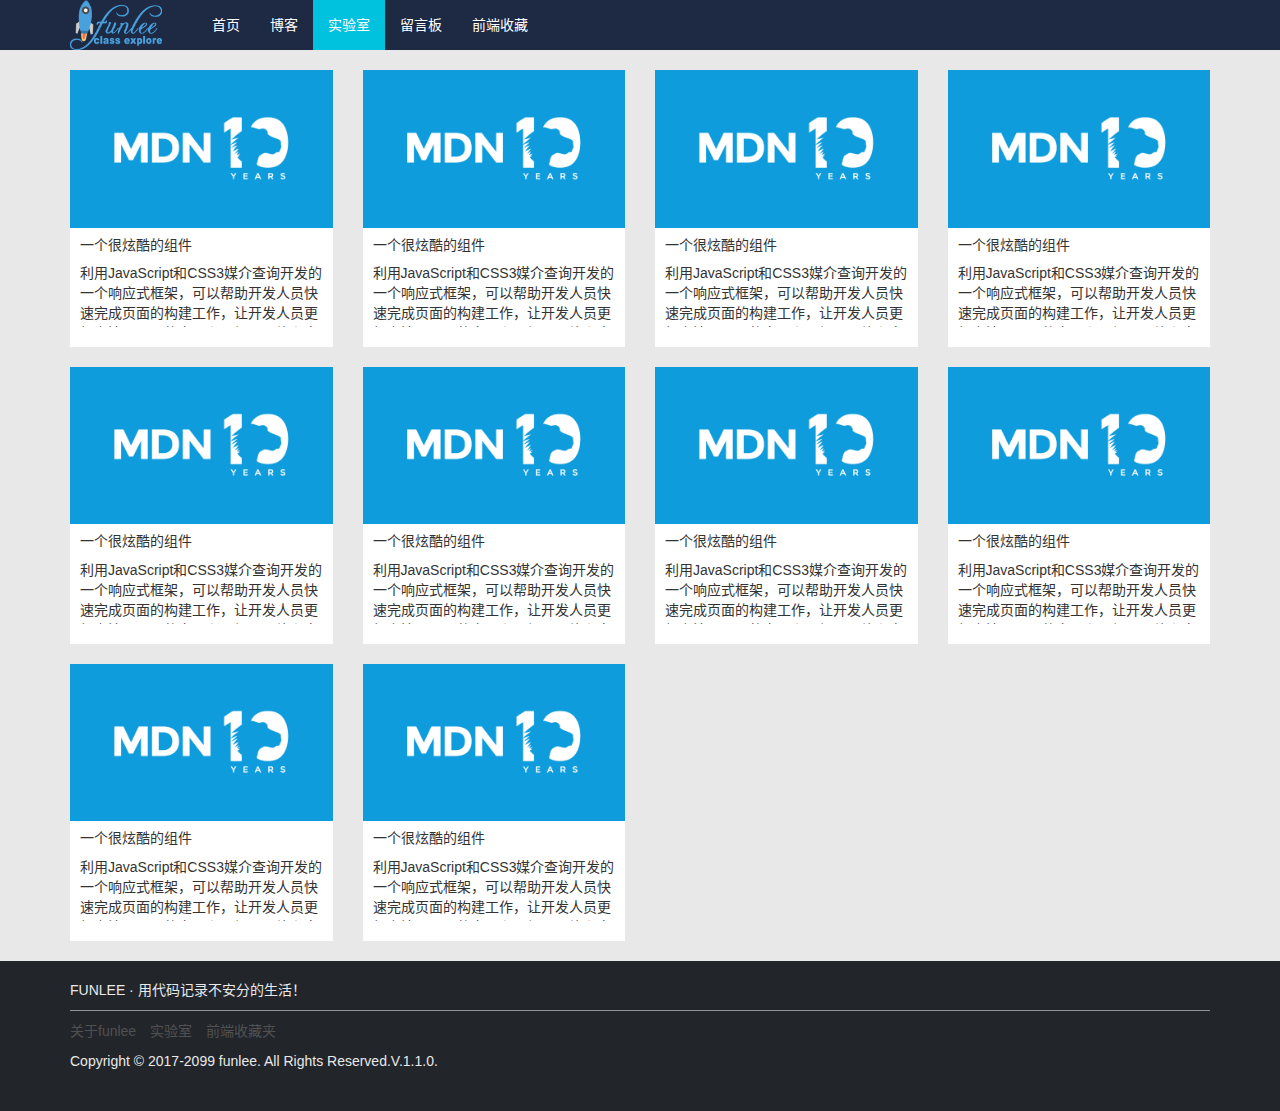
<file: responsive/element.html>
<!DOCTYPE html>
<html lang="zh-CN">
    <head>
        <meta charset="utf-8">
        <meta http-equiv="X-UA-Compatible" content="IE=edge">
        <meta name="viewport" content="width=device-width, initial-scale=1">
        <title>实验室|funlee's explore space</title>
        <link href="css/bootstrap.min.css" rel="stylesheet">
        <link rel="stylesheet" href="css/funlee.css">
        <!-- HTML5 shim and Respond.js for IE8 support of HTML5 elements and media queries -->
        <!-- WARNING: Respond.js doesn't work if you view the page via file:// -->
        <!--[if lt IE 9]>
          <script src="https://cdn.bootcss.com/html5shiv/3.7.3/html5shiv.min.js"></script>
          <script src="https://cdn.bootcss.com/respond.js/1.4.2/respond.min.js"></script>
        <![endif]-->
    </head>
    <body class="element">
        <nav class="navbar navbar-default navbar-fixed-top">
            <div class="container">
                <div class="navbar-header">
                    <button type="button" class="navbar-toggle collapsed" data-toggle="collapse" data-target="#bs-example-navbar-collapse-1" aria-expanded="false">
                        <span class="sr-only">Toggle navigation</span>
                        <span class="icon-bar"></span>
                        <span class="icon-bar"></span>
                        <span class="icon-bar"></span>
                    </button>
                    <a class="navbar-brand" href="#">
                        <img src="image/logo-brand.png" alt="funlee" class="logo-img">
                    </a>
                </div>
                <div class="collapse navbar-collapse" id="bs-example-navbar-collapse-1">
                    <ul class="nav navbar-nav">
                        <li>
                            <a href="index.html">首页 <span class="sr-only">(current)</span></a>
                        </li>
                        <li><a href="blog.html">博客</a></li>
                        <li class="active"><a href="element.html">实验室</a></li>
                        <li><a href="message.html">留言板</a></li>
                        <li><a href="#">前端收藏</a></li>
                    </ul>
                </div>
            </div>
        </nav>
        <div class="container mt70">
            <div class="row">
                <div class="col-lg-3">
                    <div class="ele-item">
                        <img src="image/component.png" alt="" class="img-responsive">
                        <p class="h5">一个很炫酷的组件</p>
                        <p class="ele-des">利用JavaScript和CSS3媒介查询开发的一个响应式框架，可以帮助开发人员快速完成页面的构建工作，让开发人员更加专注于页面的交互和逻辑，图片和文本无关，文本与我无关。</p>
                    </div>
                </div>
                <div class="col-lg-3">
                    <div class="ele-item">
                        <img src="image/component.png" alt="" class="img-responsive">
                        <p class="h5">一个很炫酷的组件</p>
                        <p class="ele-des">利用JavaScript和CSS3媒介查询开发的一个响应式框架，可以帮助开发人员快速完成页面的构建工作，让开发人员更加专注于页面的交互和逻辑，图片和文本无关，文本与我无关。</p>
                    </div>
                </div>
                <div class="col-lg-3">
                    <div class="ele-item">
                        <img src="image/component.png" alt="" class="img-responsive">
                        <p class="h5">一个很炫酷的组件</p>
                        <p class="ele-des">利用JavaScript和CSS3媒介查询开发的一个响应式框架，可以帮助开发人员快速完成页面的构建工作，让开发人员更加专注于页面的交互和逻辑，图片和文本无关，文本与我无关。</p>
                    </div>
                </div>
                <div class="col-lg-3">
                    <div class="ele-item">
                        <img src="image/component.png" alt="" class="img-responsive">
                        <p class="h5">一个很炫酷的组件</p>
                        <p class="ele-des">利用JavaScript和CSS3媒介查询开发的一个响应式框架，可以帮助开发人员快速完成页面的构建工作，让开发人员更加专注于页面的交互和逻辑，图片和文本无关，文本与我无关。</p>
                    </div>
                </div>
            </div>
            <div class="row">
                <div class="col-lg-3">
                    <div class="ele-item">
                        <img src="image/component.png" alt="" class="img-responsive">
                        <p class="h5">一个很炫酷的组件</p>
                        <p class="ele-des">利用JavaScript和CSS3媒介查询开发的一个响应式框架，可以帮助开发人员快速完成页面的构建工作，让开发人员更加专注于页面的交互和逻辑，图片和文本无关，文本与我无关。</p>
                    </div>
                </div>
                <div class="col-lg-3">
                    <div class="ele-item">
                        <img src="image/component.png" alt="" class="img-responsive">
                        <p class="h5">一个很炫酷的组件</p>
                        <p class="ele-des">利用JavaScript和CSS3媒介查询开发的一个响应式框架，可以帮助开发人员快速完成页面的构建工作，让开发人员更加专注于页面的交互和逻辑，图片和文本无关，文本与我无关。</p>
                    </div>
                </div>
                <div class="col-lg-3">
                    <div class="ele-item">
                        <img src="image/component.png" alt="" class="img-responsive">
                        <p class="h5">一个很炫酷的组件</p>
                        <p class="ele-des">利用JavaScript和CSS3媒介查询开发的一个响应式框架，可以帮助开发人员快速完成页面的构建工作，让开发人员更加专注于页面的交互和逻辑，图片和文本无关，文本与我无关。</p>
                    </div>
                </div>
                <div class="col-lg-3">
                    <div class="ele-item">
                        <img src="image/component.png" alt="" class="img-responsive">
                        <p class="h5">一个很炫酷的组件</p>
                        <p class="ele-des">利用JavaScript和CSS3媒介查询开发的一个响应式框架，可以帮助开发人员快速完成页面的构建工作，让开发人员更加专注于页面的交互和逻辑，图片和文本无关，文本与我无关。</p>
                    </div>
                </div>
            </div>
            <div class="row">
                <div class="col-lg-3">
                    <div class="ele-item">
                        <img src="image/component.png" alt="" class="img-responsive">
                        <p class="h5">一个很炫酷的组件</p>
                        <p class="ele-des">利用JavaScript和CSS3媒介查询开发的一个响应式框架，可以帮助开发人员快速完成页面的构建工作，让开发人员更加专注于页面的交互和逻辑，图片和文本无关，文本与我无关。</p>
                    </div>
                </div>
                <div class="col-lg-3">
                    <div class="ele-item">
                        <img src="image/component.png" alt="" class="img-responsive">
                        <p class="h5">一个很炫酷的组件</p>
                        <p class="ele-des">利用JavaScript和CSS3媒介查询开发的一个响应式框架，可以帮助开发人员快速完成页面的构建工作，让开发人员更加专注于页面的交互和逻辑，图片和文本无关，文本与我无关。</p>
                    </div>
                </div>
                
            </div>
        </div>
        <footer class="footer">
            <div class="container">
                <p class="h5">FUNLEE · 用代码记录不安分的生活！</p>
                <ul class="list-inline">
                    <li><a href="#">关于funlee</a></li>
                    <li><a href="#">实验室</a></li>
                    <li><a href="#">前端收藏夹</a></li>
                </ul>
                <p>Copyright © 2017-2099 funlee. All Rights Reserved.V.1.1.0.</p>
            </div>
        </footer>

        <script src="js/jquery.js"></script>
        <script src="js/bootstrap.min.js"></script>
        <script src="js/fontSize.js"></script>
        <script>
            $(function() {
                resizeRoot();
            });
        </script>
    </body>
</html>
</file>
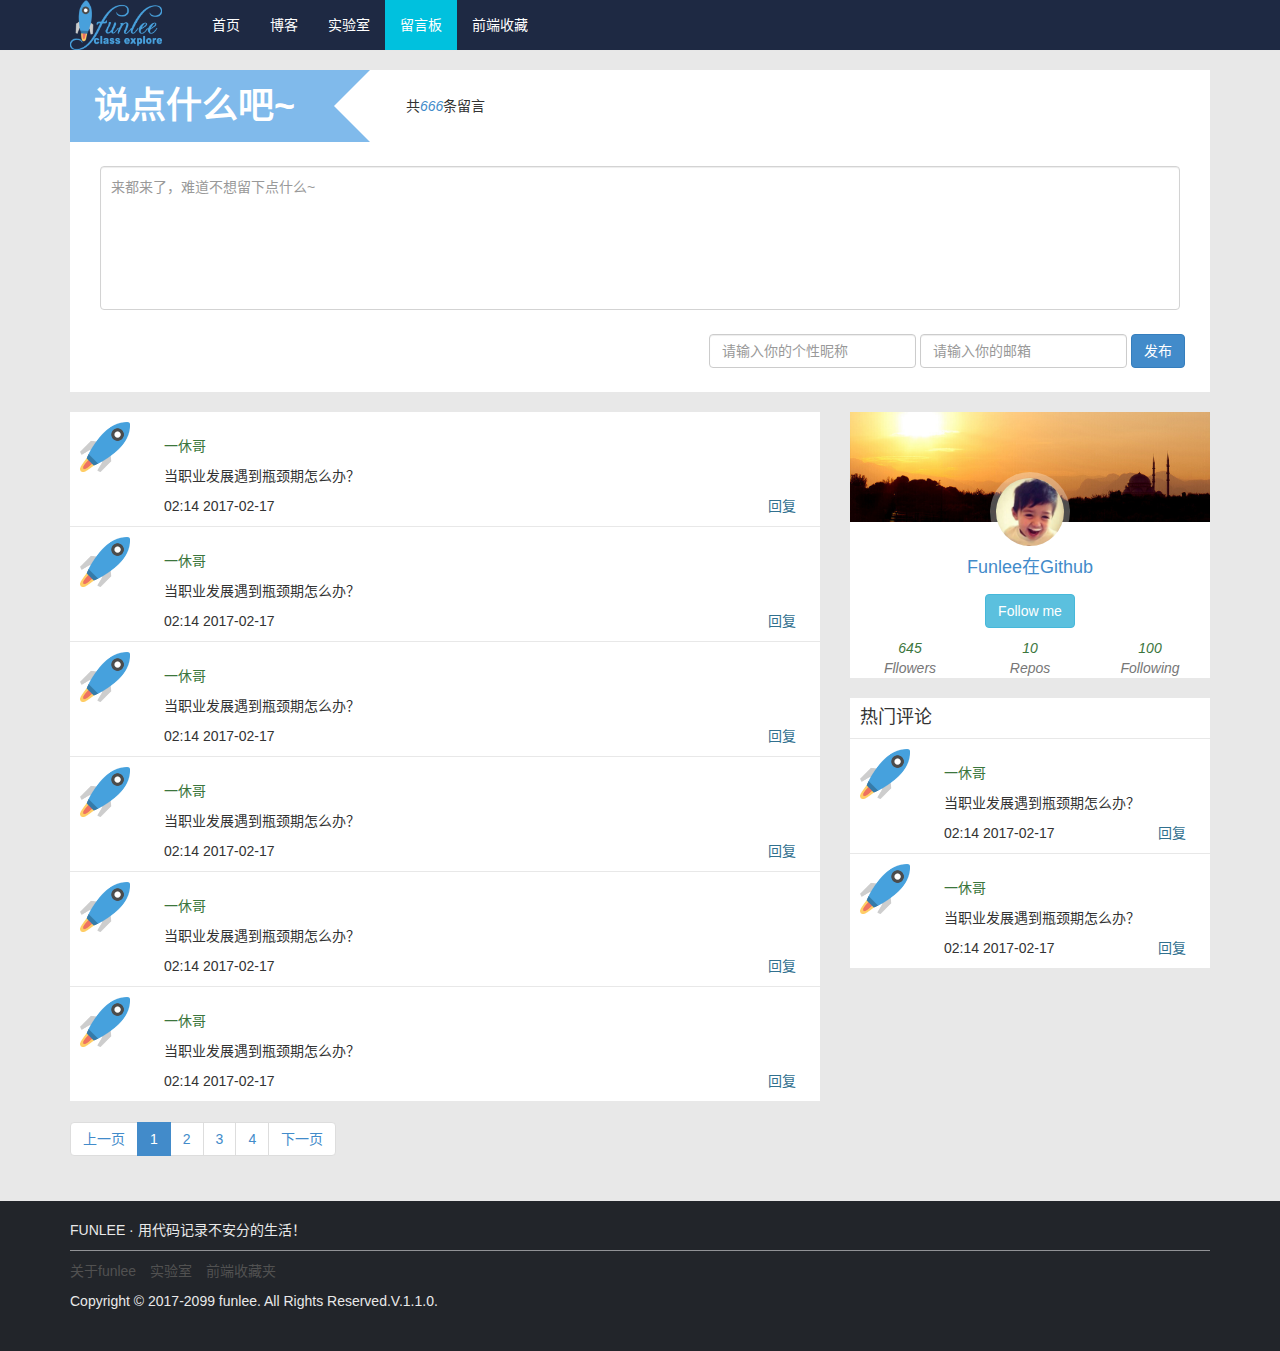
<file: responsive/message.html>
<!DOCTYPE html>
<html lang="zh-CN">
    <head>
        <meta charset="utf-8">
        <meta http-equiv="X-UA-Compatible" content="IE=edge">
        <meta name="viewport" content="width=device-width, initial-scale=1">
        <title>留言板|funlee's explore space</title>
        <link href="css/bootstrap.min.css" rel="stylesheet">
        <link rel="stylesheet" href="css/funlee.css">
        <!-- HTML5 shim and Respond.js for IE8 support of HTML5 elements and media queries -->
        <!-- WARNING: Respond.js doesn't work if you view the page via file:// -->
        <!--[if lt IE 9]>
          <script src="https://cdn.bootcss.com/html5shiv/3.7.3/html5shiv.min.js"></script>
          <script src="https://cdn.bootcss.com/respond.js/1.4.2/respond.min.js"></script>
        <![endif]-->
    </head>
    <body class="message">
        <nav class="navbar navbar-default navbar-fixed-top">
            <div class="container">
                <div class="navbar-header">
                    <button type="button" class="navbar-toggle collapsed" data-toggle="collapse" data-target="#bs-example-navbar-collapse-1" aria-expanded="false">
                        <span class="sr-only">Toggle navigation</span>
                        <span class="icon-bar"></span>
                        <span class="icon-bar"></span>
                        <span class="icon-bar"></span>
                    </button>
                    <a class="navbar-brand" href="#">
                        <img src="image/logo-brand.png" alt="funlee" class="logo-img">
                    </a>
                </div>
                <div class="collapse navbar-collapse" id="bs-example-navbar-collapse-1">
                    <ul class="nav navbar-nav">
                        <li>
                            <a href="index.html">首页 <span class="sr-only">(current)</span></a>
                        </li>
                        <li><a href="blog.html">博客</a></li>
                        <li><a href="element.html">实验室</a></li>
                        <li class="active"><a href="message.html">留言板</a></li>
                        <li><a href="#">前端收藏</a></li>
                    </ul>
                </div>
            </div>
        </nav>
        <div class="container mt70">
            <div class="mes-text">
                <form class="form-inline" role="form">
                    <p class="mes-til">
                        <span class="h3">说点什么吧~</span>
                        <span>共<em class="text-primary">666</em>条留言</span>
                    </p>
                    <p class="mes-area">
                        <textarea class="form-control" rows="3" placeholder="来都来了，难道不想留下点什么~"></textarea>
                    </p>
                    <div class="row">
                        <div class="col-lg-4">
                            <!--插入表情-->
                        </div>
                        <div class="col-lg-8 text-right mes-user">
                            <div class="form-group">
                                <label class="sr-only" for="name">昵称</label>
                                <input type="text" class="form-control" id="name" placeholder="请输入你的个性昵称">
                            </div>
                            <div class="form-group">
                                <label class="sr-only" for="email">邮箱</label>
                                <input type="email" class="form-control" id="email" placeholder="请输入你的邮箱">
                            </div>
                            <div class="form-group">
                                <button type="submit" class="btn btn-primary">发布</button>
                            </div>
                        </div>
                    </div>
                </form>
            </div>
            <div class="row">
                <div class="col-lg-8 mb20">
                    <div class="item-wrap">
                        <div class="mes-item">
                            <div class="portrait">
                                <img src="image/logo.png" alt="" class="img-responsive">
                            </div>
                            <p class="text-success">一休哥</p>
                            <p>当职业发展遇到瓶颈期怎么办？</p>
                            <p><time>02:14 2017-02-17</time><span class="text-info fr">回复</span></p>
                        </div>
                        <div class="mes-item">
                            <div class="portrait">
                                <img src="image/logo.png" alt="" class="img-responsive">
                            </div>
                            <p class="text-success">一休哥</p>
                            <p>当职业发展遇到瓶颈期怎么办？</p>
                            <p><time>02:14 2017-02-17</time><span class="text-info fr">回复</span></p>
                        </div>
                        <div class="mes-item">
                            <div class="portrait">
                                <img src="image/logo.png" alt="" class="img-responsive">
                            </div>
                            <p class="text-success">一休哥</p>
                            <p>当职业发展遇到瓶颈期怎么办？</p>
                            <p><time>02:14 2017-02-17</time><span class="text-info fr">回复</span></p>
                        </div>
                        <div class="mes-item">
                            <div class="portrait">
                                <img src="image/logo.png" alt="" class="img-responsive">
                            </div>
                            <p class="text-success">一休哥</p>
                            <p>当职业发展遇到瓶颈期怎么办？</p>
                            <p><time>02:14 2017-02-17</time><span class="text-info fr">回复</span></p>
                        </div>
                        <div class="mes-item">
                            <div class="portrait">
                                <img src="image/logo.png" alt="" class="img-responsive">
                            </div>
                            <p class="text-success">一休哥</p>
                            <p>当职业发展遇到瓶颈期怎么办？</p>
                            <p><time>02:14 2017-02-17</time><span class="text-info fr">回复</span></p>
                        </div>
                        <div class="mes-item">
                            <div class="portrait">
                                <img src="image/logo.png" alt="" class="img-responsive">
                            </div>
                            <p class="text-success">一休哥</p>
                            <p>当职业发展遇到瓶颈期怎么办？</p>
                            <p><time>02:14 2017-02-17</time><span class="text-info fr">回复</span></p>
                        </div>
                    </div>
                    <nav aria-label="Page navigation">
                        <ul class="pagination">
                            <li>
                                <a href="#" aria-label="Previous">
                                    <span aria-hidden="true">上一页</span>
                                </a>
                            </li>
                            <li class="active"><a href="#">1</a></li>
                            <li><a href="#">2</a></li>
                            <li><a href="#">3</a></li>
                            <li><a href="#">4</a></li>
                            <li>
                                <a href="#" aria-label="Next">
                                    <span aria-hidden="true">下一页</span>
                                </a>
                            </li>
                        </ul>
                    </nav>
                </div>
                <div class="col-lg-4">
                    <div class="list">
                        <p><img src="image/txtop.jpg" alt="" class="img-responsive"></p>
                        <div class="avater">
                            <img src="image/avatar.jpg" alt="avatar">
                        </div>
                        <p class="h4 avatar-til">Funlee在Github</p>
                        <p class="text-center"><button class="btn btn-info">Follow me</button></p>
                        <p class="github-op clearfix">
                            <span>
                                <em class="text-success">645</em>
                                <em class="text-muted">Fllowers</em>
                            </span>
                            <span>
                                <em class="text-success">10</em>
                                <em class="text-muted">Repos</em>
                            </span>
                            <span>
                                <em class="text-success">100</em>
                                <em class="text-muted">Following</em>
                            </span>
                        </p>
                    </div>
                    <div class="hot-bles">
                        <p class="h4">热门评论</p>
                        <div class="mes-item">
                            <div class="portrait">
                                <img src="image/logo.png" alt="" class="img-responsive">
                            </div>
                            <p class="text-success">一休哥</p>
                            <p>当职业发展遇到瓶颈期怎么办？</p>
                            <p><time>02:14 2017-02-17</time><span class="text-info fr">回复</span></p>
                        </div>
                        <div class="mes-item">
                            <div class="portrait">
                                <img src="image/logo.png" alt="" class="img-responsive">
                            </div>
                            <p class="text-success">一休哥</p>
                            <p>当职业发展遇到瓶颈期怎么办？</p>
                            <p><time>02:14 2017-02-17</time><span class="text-info fr">回复</span></p>
                        </div>
                    </div>
                </div>
            </div>
        </div>
        <footer class="footer">
            <div class="container">
                <p class="h5">FUNLEE · 用代码记录不安分的生活！</p>
                <ul class="list-inline">
                    <li><a href="#">关于funlee</a></li>
                    <li><a href="#">实验室</a></li>
                    <li><a href="#">前端收藏夹</a></li>
                </ul>
                <p>Copyright © 2017-2099 funlee. All Rights Reserved.V.1.1.0.</p>
            </div>
        </footer>


        <script src="js/jquery.js"></script>
        <script src="js/bootstrap.min.js"></script>
        <script src="js/fontSize.js"></script>
        <script>
            $(function() {
                resizeRoot();
            });
        </script>
    </body>
</html>
</file>
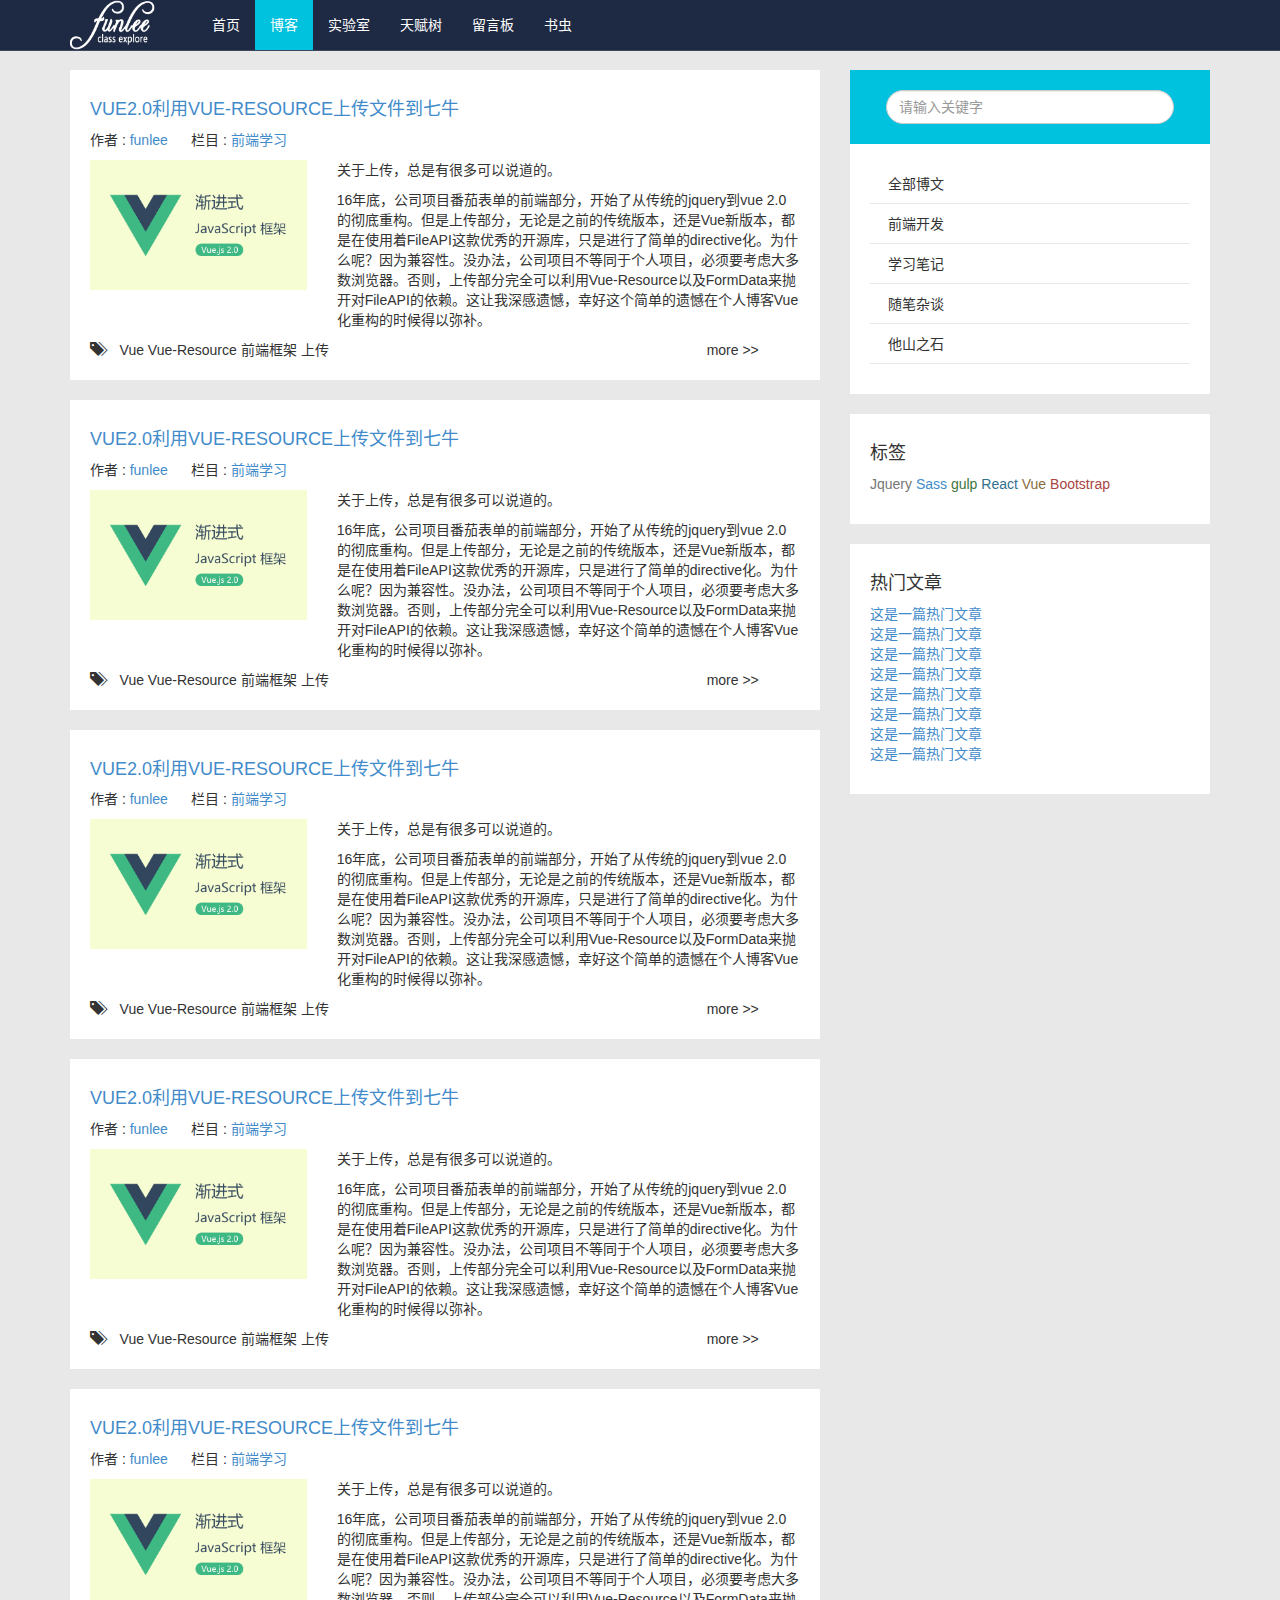
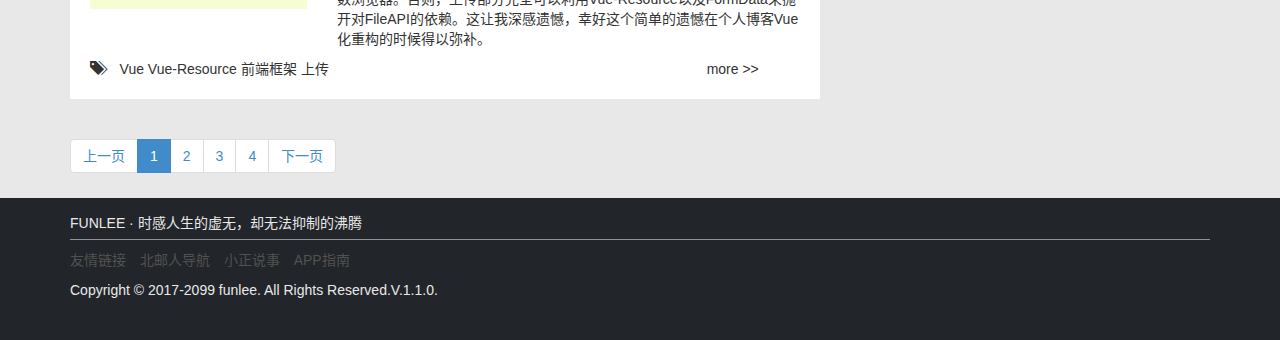
<file: project/pages/blog.html>
<!DOCTYPE html>
<html lang="zh-CN">
    <head>
        <meta charset="utf-8">
        <meta http-equiv="X-UA-Compatible" content="IE=edge">
        <meta name="viewport" content="width=device-width, initial-scale=1">
        <title>博客|funlee's explore space</title>
        <link rel="stylesheet" href="../styles/bootstrap.min.css">
        <link rel="stylesheet" href="../styles/funlee.css">
        <!-- HTML5 shim and Respond.js for IE8 support of HTML5 elements and media queries -->
        <!-- WARNING: Respond.js doesn't work if you view the page via file:// -->
        <!--[if lt IE 9]>
          <script src="https://cdn.bootcss.com/html5shiv/3.7.3/html5shiv.min.js"></script>
          <script src="https://cdn.bootcss.com/respond.js/1.4.2/respond.min.js"></script>
        <![endif]-->
    </head>
    <body class="blog">
        <nav class="navbar navbar-default navbar-fixed-top">
            <div class="container">
                <div class="navbar-header">
                    <button type="button" class="navbar-toggle collapsed" data-toggle="collapse" data-target="#bs-example-navbar-collapse-1" aria-expanded="false">
                        <span class="sr-only">Toggle navigation</span>
                        <span class="icon-bar"></span>
                        <span class="icon-bar"></span>
                        <span class="icon-bar"></span>
                    </button>
                    <a class="navbar-brand" href="index.html">
                        <img src="../images/logo-brand.png" alt="funlee" class="logo-img">
                    </a>
                </div>
                <div class="collapse navbar-collapse" id="bs-example-navbar-collapse-1">
                    <ul class="nav navbar-nav">
                        <li>
                            <a href="index.html">首页</a>
                        </li>
                        <li class="active"><a href="blog.html">博客 <span class="sr-only">(current)</span></a></li>
                        <li><a href="element.html">实验室</a></li>
                        <li><a href="skill.html">天赋树</a></li>
                        <li><a href="message.html">留言板</a></li>
                        <li><a href="book.html">书虫</a></li>
                    </ul>
                </div>
            </div>
        </nav>
        <div class="container mt70">
            <div class="row">
                <div class="col-lg-8">
                    <div class="article">
                        <div class="list">
                            <h4><a href="#">VUE2.0利用VUE-RESOURCE上传文件到七牛</a></h4>
                            <p>
                                <span>作者 : </span>
                                <a href="#">funlee</a>
                                <span>&nbsp;&nbsp;&nbsp;&nbsp;</span>
                                <span>栏目 : </span>
                                <a href="#">前端学习</a>
                            </p>
                            <div class="row">
                                <div class="col-lg-4">
                                    <a href="#">
                                        <img src="../images/article/test.png" alt="" class="img-responsive">
                                    </a>
                                </div>
                                <div class="col-lg-8">
                                    <p>关于上传，总是有很多可以说道的。</p>
                                    <p>16年底，公司项目番茄表单的前端部分，开始了从传统的jquery到vue 2.0的彻底重构。但是上传部分，无论是之前的传统版本，还是Vue新版本，都是在使用着FileAPI这款优秀的开源库，只是进行了简单的directive化。为什么呢？因为兼容性。没办法，公司项目不等同于个人项目，必须要考虑大多数浏览器。否则，上传部分完全可以利用Vue-Resource以及FormData来抛开对FileAPI的依赖。这让我深感遗憾，幸好这个简单的遗憾在个人博客Vue化重构的时候得以弥补。</p>
                                </div>
                            </div>
                            <div class="row">
                                <div class="col-lg-10">
                                    <i class="glyphicon glyphicon-tags"></i>
                                    <span>&nbsp;&nbsp;</span>
                                    <a href="#" class="black">Vue</a>
                                    <a href="#" class="black">Vue-Resource</a>
                                    <a href="#" class="black">前端框架</a>
                                    <a href="#" class="black">上传</a>
                                </div>
                                <div class="col-lg-2">
                                    <a href="#" class="black">more >></a>
                                </div>
                            </div>
                        </div>
                        <div class="list">
                            <h4><a href="#">VUE2.0利用VUE-RESOURCE上传文件到七牛</a></h4>
                            <p>
                                <span>作者 : </span>
                                <a href="#">funlee</a>
                                <span>&nbsp;&nbsp;&nbsp;&nbsp;</span>
                                <span>栏目 : </span>
                                <a href="#">前端学习</a>
                            </p>
                            <div class="row">
                                <div class="col-lg-4">
                                    <a href="#">
                                        <img src="../images/article/test.png" alt="" class="img-responsive">
                                    </a>
                                </div>
                                <div class="col-lg-8">
                                    <p>关于上传，总是有很多可以说道的。</p>
                                    <p>16年底，公司项目番茄表单的前端部分，开始了从传统的jquery到vue 2.0的彻底重构。但是上传部分，无论是之前的传统版本，还是Vue新版本，都是在使用着FileAPI这款优秀的开源库，只是进行了简单的directive化。为什么呢？因为兼容性。没办法，公司项目不等同于个人项目，必须要考虑大多数浏览器。否则，上传部分完全可以利用Vue-Resource以及FormData来抛开对FileAPI的依赖。这让我深感遗憾，幸好这个简单的遗憾在个人博客Vue化重构的时候得以弥补。</p>
                                </div>
                            </div>
                            <div class="row">
                                <div class="col-lg-10">
                                    <i class="glyphicon glyphicon-tags"></i>
                                    <span>&nbsp;&nbsp;</span>
                                    <a href="#" class="black">Vue</a>
                                    <a href="#" class="black">Vue-Resource</a>
                                    <a href="#" class="black">前端框架</a>
                                    <a href="#" class="black">上传</a>
                                </div>
                                <div class="col-lg-2">
                                    <a href="#" class="black">more >></a>
                                </div>
                            </div>
                        </div>
                        <div class="list">
                            <h4><a href="#">VUE2.0利用VUE-RESOURCE上传文件到七牛</a></h4>
                            <p>
                                <span>作者 : </span>
                                <a href="#">funlee</a>
                                <span>&nbsp;&nbsp;&nbsp;&nbsp;</span>
                                <span>栏目 : </span>
                                <a href="#">前端学习</a>
                            </p>
                            <div class="row">
                                <div class="col-lg-4">
                                    <a href="#">
                                        <img src="../images/article/test.png" alt="" class="img-responsive">
                                    </a>
                                </div>
                                <div class="col-lg-8">
                                    <p>关于上传，总是有很多可以说道的。</p>
                                    <p>16年底，公司项目番茄表单的前端部分，开始了从传统的jquery到vue 2.0的彻底重构。但是上传部分，无论是之前的传统版本，还是Vue新版本，都是在使用着FileAPI这款优秀的开源库，只是进行了简单的directive化。为什么呢？因为兼容性。没办法，公司项目不等同于个人项目，必须要考虑大多数浏览器。否则，上传部分完全可以利用Vue-Resource以及FormData来抛开对FileAPI的依赖。这让我深感遗憾，幸好这个简单的遗憾在个人博客Vue化重构的时候得以弥补。</p>
                                </div>
                            </div>
                            <div class="row">
                                <div class="col-lg-10">
                                    <i class="glyphicon glyphicon-tags"></i>
                                    <span>&nbsp;&nbsp;</span>
                                    <a href="#" class="black">Vue</a>
                                    <a href="#" class="black">Vue-Resource</a>
                                    <a href="#" class="black">前端框架</a>
                                    <a href="#" class="black">上传</a>
                                </div>
                                <div class="col-lg-2">
                                    <a href="#" class="black">more >></a>
                                </div>
                            </div>
                        </div>
                        <div class="list">
                            <h4><a href="#">VUE2.0利用VUE-RESOURCE上传文件到七牛</a></h4>
                            <p>
                                <span>作者 : </span>
                                <a href="#">funlee</a>
                                <span>&nbsp;&nbsp;&nbsp;&nbsp;</span>
                                <span>栏目 : </span>
                                <a href="#">前端学习</a>
                            </p>
                            <div class="row">
                                <div class="col-lg-4">
                                    <a href="#">
                                        <img src="../images/article/test.png" alt="" class="img-responsive">
                                    </a>
                                </div>
                                <div class="col-lg-8">
                                    <p>关于上传，总是有很多可以说道的。</p>
                                    <p>16年底，公司项目番茄表单的前端部分，开始了从传统的jquery到vue 2.0的彻底重构。但是上传部分，无论是之前的传统版本，还是Vue新版本，都是在使用着FileAPI这款优秀的开源库，只是进行了简单的directive化。为什么呢？因为兼容性。没办法，公司项目不等同于个人项目，必须要考虑大多数浏览器。否则，上传部分完全可以利用Vue-Resource以及FormData来抛开对FileAPI的依赖。这让我深感遗憾，幸好这个简单的遗憾在个人博客Vue化重构的时候得以弥补。</p>
                                </div>
                            </div>
                            <div class="row">
                                <div class="col-lg-10">
                                    <i class="glyphicon glyphicon-tags"></i>
                                    <span>&nbsp;&nbsp;</span>
                                    <a href="#" class="black">Vue</a>
                                    <a href="#" class="black">Vue-Resource</a>
                                    <a href="#" class="black">前端框架</a>
                                    <a href="#" class="black">上传</a>
                                </div>
                                <div class="col-lg-2">
                                    <a href="#" class="black">more >></a>
                                </div>
                            </div>
                        </div>
                        <div class="list">
                            <h4><a href="#">VUE2.0利用VUE-RESOURCE上传文件到七牛</a></h4>
                            <p>
                                <span>作者 : </span>
                                <a href="#">funlee</a>
                                <span>&nbsp;&nbsp;&nbsp;&nbsp;</span>
                                <span>栏目 : </span>
                                <a href="#">前端学习</a>
                            </p>
                            <div class="row">
                                <div class="col-lg-4">
                                    <a href="#">
                                        <img src="../images/article/test.png" alt="" class="img-responsive">
                                    </a>
                                </div>
                                <div class="col-lg-8">
                                    <p>关于上传，总是有很多可以说道的。</p>
                                    <p>16年底，公司项目番茄表单的前端部分，开始了从传统的jquery到vue 2.0的彻底重构。但是上传部分，无论是之前的传统版本，还是Vue新版本，都是在使用着FileAPI这款优秀的开源库，只是进行了简单的directive化。为什么呢？因为兼容性。没办法，公司项目不等同于个人项目，必须要考虑大多数浏览器。否则，上传部分完全可以利用Vue-Resource以及FormData来抛开对FileAPI的依赖。这让我深感遗憾，幸好这个简单的遗憾在个人博客Vue化重构的时候得以弥补。</p>
                                </div>
                            </div>
                            <div class="row">
                                <div class="col-lg-10">
                                    <i class="glyphicon glyphicon-tags"></i>
                                    <span>&nbsp;&nbsp;</span>
                                    <a href="#" class="black">Vue</a>
                                    <a href="#" class="black">Vue-Resource</a>
                                    <a href="#" class="black">前端框架</a>
                                    <a href="#" class="black">上传</a>
                                </div>
                                <div class="col-lg-2">
                                    <a href="#" class="black">more >></a>
                                </div>
                            </div>
                        </div>
                    </div>
                    <nav aria-label="Page navigation">
                        <ul class="pagination">
                            <li>
                                <a href="#" aria-label="Previous">
                                    <span aria-hidden="true">上一页</span>
                                </a>
                            </li>
                            <li class="active"><a href="#">1</a></li>
                            <li><a href="#">2</a></li>
                            <li><a href="#">3</a></li>
                            <li><a href="#">4</a></li>
                            <li>
                                <a href="#" aria-label="Next">
                                    <span aria-hidden="true">下一页</span>
                                </a>
                            </li>
                        </ul>
                    </nav>
                </div>
                <div class="col-lg-4">
                    <div class="search-wrap">
                        <input type="text" class="form-control" placeholder="请输入关键字">
                    </div>
                    <div class="list nav-side">
                        <ul class="list-unstyled">
                            <li>全部博文</li>
                            <li>前端开发</li>
                            <li>学习笔记</li>
                            <li>随笔杂谈</li>
                            <li>他山之石</li>
                        </ul>
                    </div>
                    <div class="list">
                        <p class="h4">标签</p>
                        <p>
                            <a href="#" class="text-muted">Jquery</a>
                            <a href="#" class="text-primary">Sass</a>
                            <a href="#" class="text-success">gulp</a>
                            <a href="#" class="text-info">React</a>
                            <a href="#" class="text-warning">Vue</a>
                            <a href="#" class="text-danger">Bootstrap</a>
                        </p>
                    </div>
                    <div class="list">
                        <p class="h4">热门文章</p>
                        <ul class="list-unstyled">
                            <li><a href="#">这是一篇热门文章</a></li>
                            <li><a href="#">这是一篇热门文章</a></li>
                            <li><a href="#">这是一篇热门文章</a></li>
                            <li><a href="#">这是一篇热门文章</a></li>
                            <li><a href="#">这是一篇热门文章</a></li>
                            <li><a href="#">这是一篇热门文章</a></li>
                            <li><a href="#">这是一篇热门文章</a></li>
                            <li><a href="#">这是一篇热门文章</a></li>
                        </ul>
                    </div>
                </div>
            </div>
        </div>
        <footer class="footer">
            <div class="container">
                <p class="h5">FUNLEE · 时感人生的虚无，却无法抑制的沸腾</p>
                <ul class="list-inline">
                    <li><a>友情链接</a></li>
                    <li><a href="http://byr.wiki/" target="_blank">北邮人导航</a></li>
                    <li><a href="https://zhuanlan.zhihu.com/xiaxiaozheng" target="_blank">小正说事</a></li>
                    <li><a href="https://zhuanlan.zhihu.com/appsos" target="_blank">APP指南</a></li>
                </ul>
                <p>Copyright © 2017-2099 funlee. All Rights Reserved.V.1.1.0.</p>
            </div>
        </footer>
        <script type="text/javascript" src="../sea-modules/sea.js"></script>
        <script type="text/javascript" src="../seajs.config.js"></script>
        <script src="../sea-modules/jquery.min.js"></script>
        <script type="text/javascript" src="../sea-modules/bootstrap.min.js"></script>
        <script type="text/javascript">
            seajs.use(['../scripts/blog.js'], function(blog){
                blog.init();
            })
        </script>
    </body>
</html>
</file>
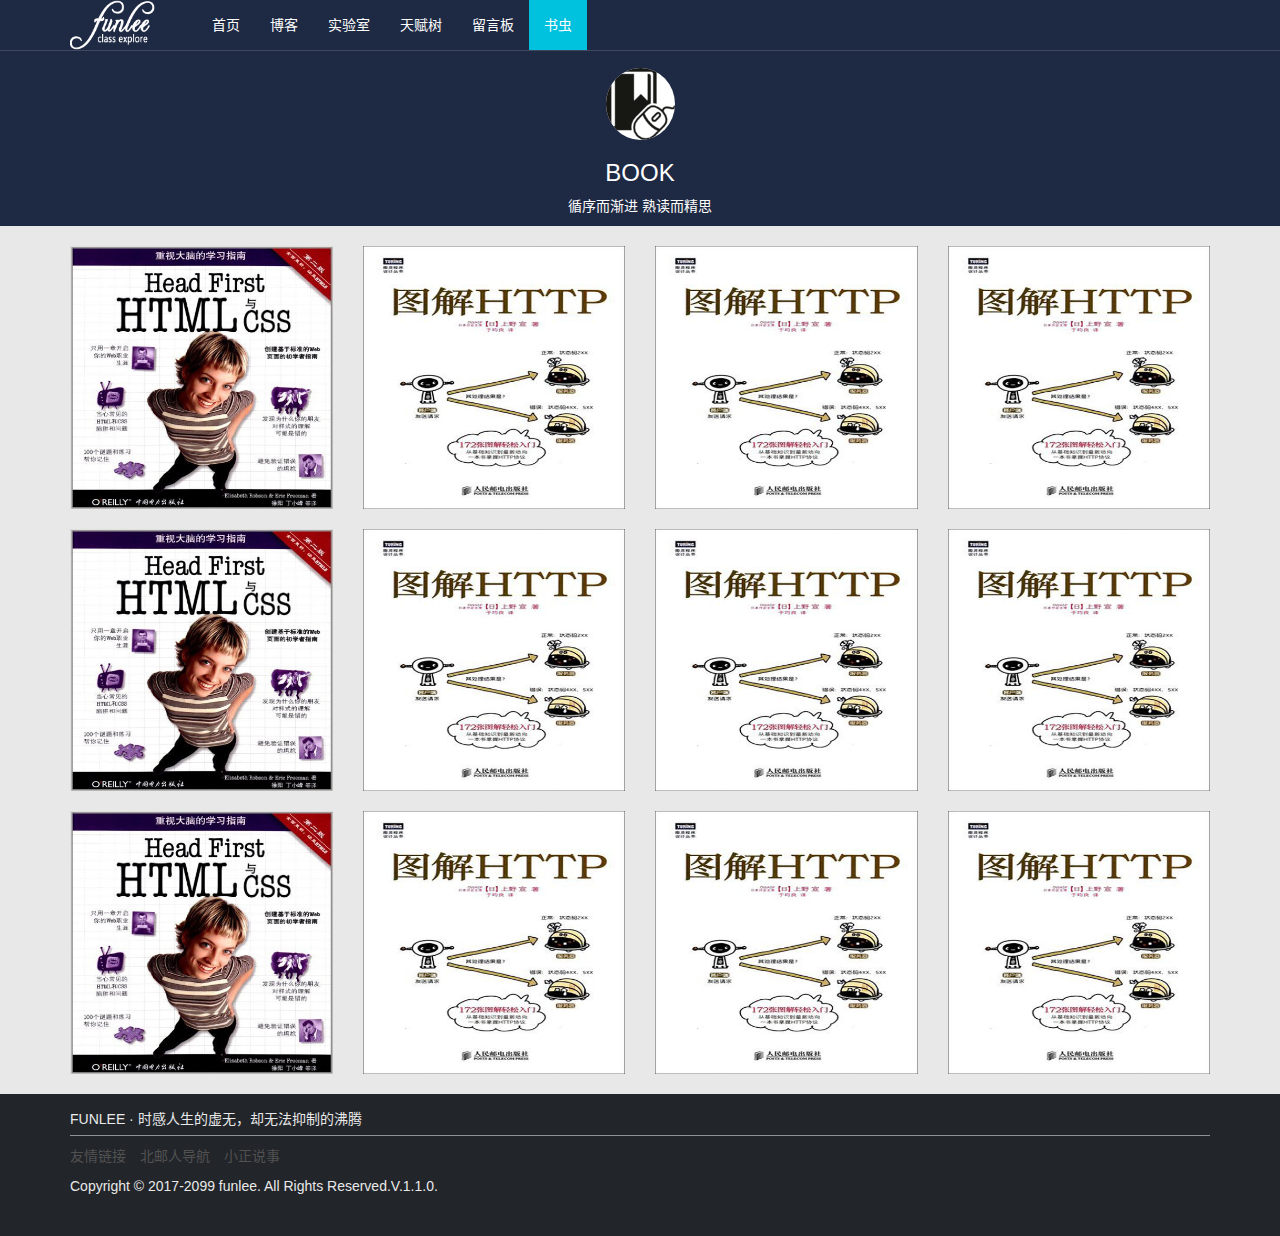
<file: project/pages/book.html>
<!DOCTYPE html>
<html lang="zh-CN">
    <head>
        <meta charset="utf-8">
        <meta http-equiv="X-UA-Compatible" content="IE=edge">
        <meta name="viewport" content="width=device-width, initial-scale=1">
        <title>书虫|funlee's explore space</title>
        <link rel="stylesheet" href="../styles/bootstrap.min.css">
        <link rel="stylesheet" href="../styles/funlee.css">
        <!-- HTML5 shim and Respond.js for IE8 support of HTML5 elements and media queries -->
        <!-- WARNING: Respond.js doesn't work if you view the page via file:// -->
        <!--[if lt IE 9]>
          <script src="https://cdn.bootcss.com/html5shiv/3.7.3/html5shiv.min.js"></script>
          <script src="https://cdn.bootcss.com/respond.js/1.4.2/respond.min.js"></script>
        <![endif]-->
    </head>
    <body class="book">
        <nav class="navbar navbar-default navbar-fixed-top">
            <div class="container">
                <div class="navbar-header">
                    <button type="button" class="navbar-toggle collapsed" data-toggle="collapse" data-target="#bs-example-navbar-collapse-1" aria-expanded="false">
                        <span class="sr-only">Toggle navigation</span>
                        <span class="icon-bar"></span>
                        <span class="icon-bar"></span>
                        <span class="icon-bar"></span>
                    </button>
                    <a class="navbar-brand" href="index.html">
                        <img src="../images/logo-brand.png" alt="funlee" class="logo-img">
                    </a>
                </div>
                <div class="collapse navbar-collapse" id="bs-example-navbar-collapse-1">
                    <ul class="nav navbar-nav">
                        <li>
                            <a href="index.html">首页</a>
                        </li>
                        <li><a href="blog.html">博客</a></li>
                        <li><a href="element.html">实验室</a></li>
                        <li><a href="skill.html">天赋树</a></li>
                        <li><a href="message.html">留言板</a></li>
                        <li class="active"><a href="book.html">书虫 <span class="sr-only">(current)</span></a></li>
                    </ul>
                </div>
            </div>
        </nav>
        <div class="banner">
            <a href="#" class="til-icon"><img src="../images/book.png" alt=""></a>
            <h3 class="text-center">BOOK</h3>
            <p class="text-center">循序而渐进 熟读而精思</p>
        </div>
        <div class="container book-list">
            <div class="row">
                <div class="col-lg-3">
                    <img src="../images/book/001.jpg" alt="">
                </div>
                <div class="col-lg-3">
                    <img src="../images/book/002.jpg" alt="">
                </div>
                <div class="col-lg-3">
                    <img src="../images/book/002.jpg" alt="">
                </div>
                <div class="col-lg-3">
                    <img src="../images/book/002.jpg" alt="">
                </div>
            </div>
            <div class="row">
                <div class="col-lg-3">
                    <img src="../images/book/001.jpg" alt="">
                </div>
                <div class="col-lg-3">
                    <img src="../images/book/002.jpg" alt="">
                </div>
                <div class="col-lg-3">
                    <img src="../images/book/002.jpg" alt="">
                </div>
                <div class="col-lg-3">
                    <img src="../images/book/002.jpg" alt="">
                </div>
            </div>
            <div class="row">
                <div class="col-lg-3">
                    <img src="../images/book/001.jpg" alt="">
                </div>
                <div class="col-lg-3">
                    <img src="../images/book/002.jpg" alt="">
                </div>
                <div class="col-lg-3">
                    <img src="../images/book/002.jpg" alt="">
                </div>
                <div class="col-lg-3">
                    <img src="../images/book/002.jpg" alt="">
                </div>
            </div>
        </div>
        <footer class="footer">
            <div class="container">
                <p class="h5">FUNLEE · 时感人生的虚无，却无法抑制的沸腾</p>
                <ul class="list-inline">
                    <li><a>友情链接</a></li>
                    <li><a href="http://byr.wiki/" target="_blank">北邮人导航</a></li>
                    <li><a href="https://zhuanlan.zhihu.com/xiaxiaozheng" target="_blank">小正说事</a></li>
                </ul>
                <p>Copyright © 2017-2099 funlee. All Rights Reserved.V.1.1.0.</p>
            </div>
        </footer>

        <script type="text/javascript" src="../sea-modules/sea.js"></script>
        <script type="text/javascript" src="../seajs.config.js"></script>
        <script type="text/javascript" src="../sea-modules/bootstrap.min.js"></script>
        <script type="text/javascript">
            seajs.use(['../scripts/index.js'], function(index){
                index.init();
            })
        </script>
    </body>
</html>
</file>
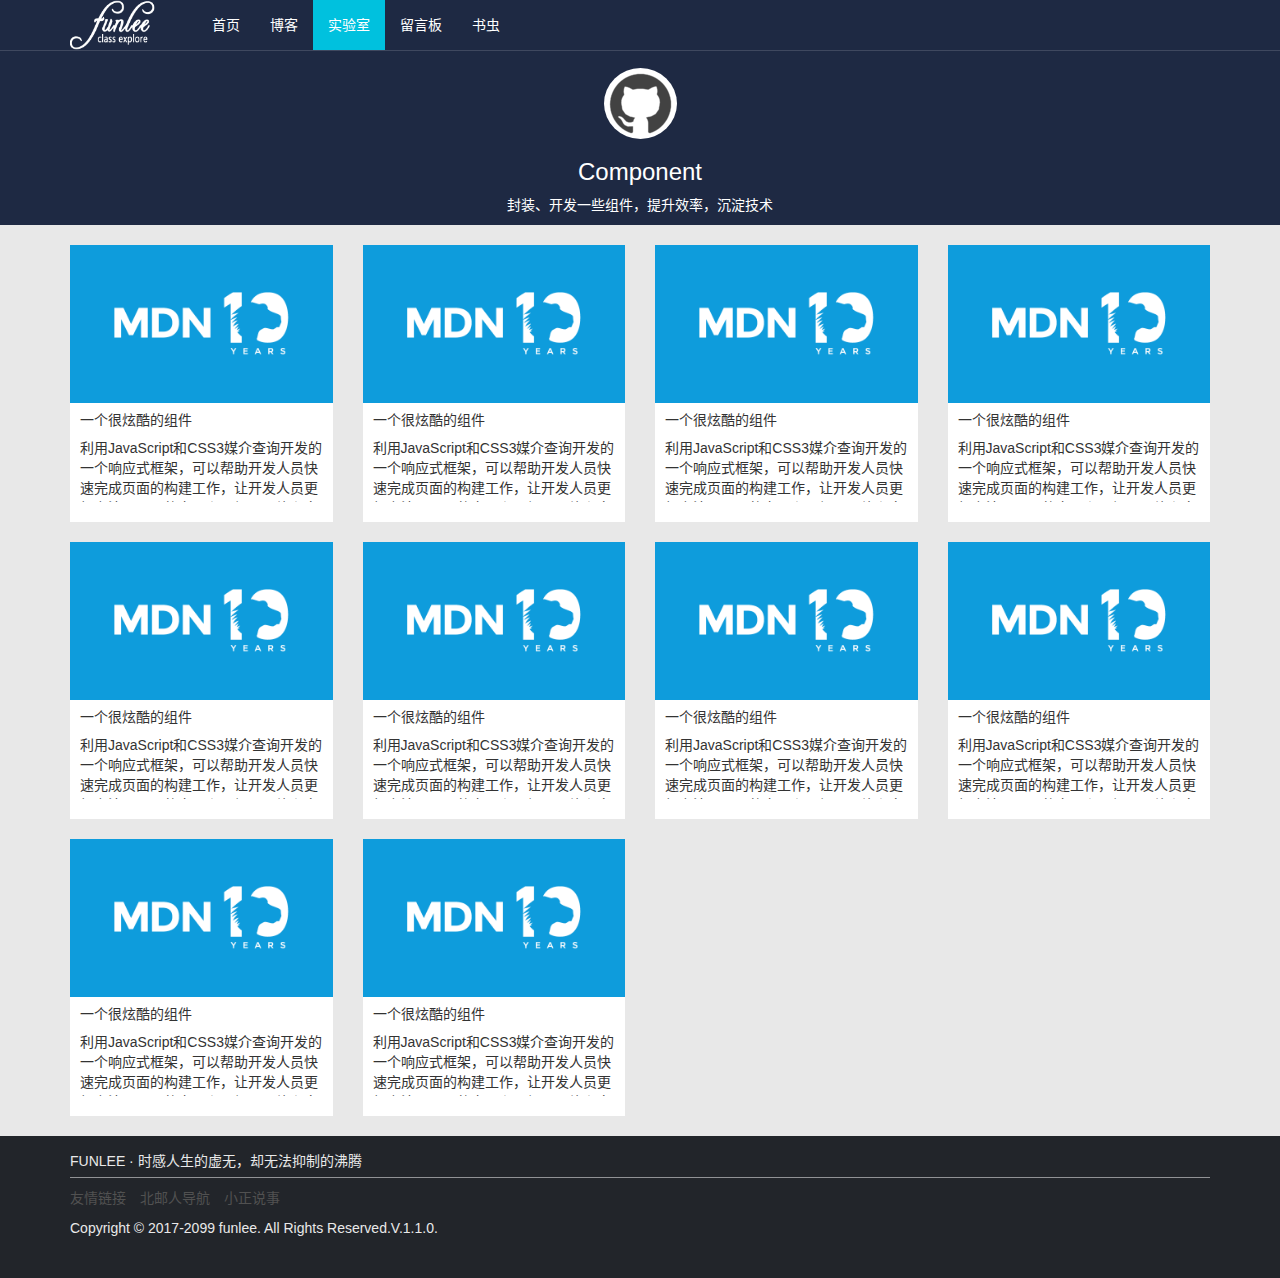
<file: project/pages/element.html>
<!DOCTYPE html>
<html lang="zh-CN">
    <head>
        <meta charset="utf-8">
        <meta http-equiv="X-UA-Compatible" content="IE=edge">
        <meta name="viewport" content="width=device-width, initial-scale=1">
        <title>实验室|funlee's explore space</title>
        <link rel="stylesheet" href="../styles/bootstrap.min.css">
        <link rel="stylesheet" href="../styles/funlee.css">
        <!-- HTML5 shim and Respond.js for IE8 support of HTML5 elements and media queries -->
        <!-- WARNING: Respond.js doesn't work if you view the page via file:// -->
        <!--[if lt IE 9]>
          <script src="https://cdn.bootcss.com/html5shiv/3.7.3/html5shiv.min.js"></script>
          <script src="https://cdn.bootcss.com/respond.js/1.4.2/respond.min.js"></script>
        <![endif]-->
    </head>
    <body class="element">
        <nav class="navbar navbar-default navbar-fixed-top">
            <div class="container">
                <div class="navbar-header">
                    <button type="button" class="navbar-toggle collapsed" data-toggle="collapse" data-target="#bs-example-navbar-collapse-1" aria-expanded="false">
                        <span class="sr-only">Toggle navigation</span>
                        <span class="icon-bar"></span>
                        <span class="icon-bar"></span>
                        <span class="icon-bar"></span>
                    </button>
                    <a class="navbar-brand" href="#">
                        <img src="../images/logo-brand.png" alt="funlee" class="logo-img">
                    </a>
                </div>
                <div class="collapse navbar-collapse" id="bs-example-navbar-collapse-1">
                    <ul class="nav navbar-nav">
                        <li>
                            <a href="index.html">首页</a>
                        </li>
                        <li><a href="blog.html">博客</a></li>
                        <li class="active"><a href="element.html">实验室<span class="sr-only">(current)</span></a></li>
                        <li><a href="message.html">留言板</a></li>
                        <li><a href="book.html">书虫</a></li>
                    </ul>
                </div>
            </div>
        </nav>
        <div class="banner">
            <a href="#" class="til-icon"><img src="../images/github.png" alt=""></a>
            <h3 class="text-center">Component</h3>
            <p class="text-center">封装、开发一些组件，提升效率，沉淀技术</p>
        </div>
        <div class="container">
            <div class="row">
                <div class="col-lg-3">
                    <div class="ele-item">
                        <img src="../images/component.png" alt="" class="img-responsive">
                        <p class="h5">一个很炫酷的组件</p>
                        <p class="ele-des">利用JavaScript和CSS3媒介查询开发的一个响应式框架，可以帮助开发人员快速完成页面的构建工作，让开发人员更加专注于页面的交互和逻辑，图片和文本无关，文本与我无关。</p>
                    </div>
                </div>
                <div class="col-lg-3">
                    <div class="ele-item">
                        <img src="../images/component.png" alt="" class="img-responsive">
                        <p class="h5">一个很炫酷的组件</p>
                        <p class="ele-des">利用JavaScript和CSS3媒介查询开发的一个响应式框架，可以帮助开发人员快速完成页面的构建工作，让开发人员更加专注于页面的交互和逻辑，图片和文本无关，文本与我无关。</p>
                    </div>
                </div>
                <div class="col-lg-3">
                    <div class="ele-item">
                        <img src="../images/component.png" alt="" class="img-responsive">
                        <p class="h5">一个很炫酷的组件</p>
                        <p class="ele-des">利用JavaScript和CSS3媒介查询开发的一个响应式框架，可以帮助开发人员快速完成页面的构建工作，让开发人员更加专注于页面的交互和逻辑，图片和文本无关，文本与我无关。</p>
                    </div>
                </div>
                <div class="col-lg-3">
                    <div class="ele-item">
                        <img src="../images/component.png" alt="" class="img-responsive">
                        <p class="h5">一个很炫酷的组件</p>
                        <p class="ele-des">利用JavaScript和CSS3媒介查询开发的一个响应式框架，可以帮助开发人员快速完成页面的构建工作，让开发人员更加专注于页面的交互和逻辑，图片和文本无关，文本与我无关。</p>
                    </div>
                </div>
            </div>
            <div class="row">
                <div class="col-lg-3">
                    <div class="ele-item">
                        <img src="../images/component.png" alt="" class="img-responsive">
                        <p class="h5">一个很炫酷的组件</p>
                        <p class="ele-des">利用JavaScript和CSS3媒介查询开发的一个响应式框架，可以帮助开发人员快速完成页面的构建工作，让开发人员更加专注于页面的交互和逻辑，图片和文本无关，文本与我无关。</p>
                    </div>
                </div>
                <div class="col-lg-3">
                    <div class="ele-item">
                        <img src="../images/component.png" alt="" class="img-responsive">
                        <p class="h5">一个很炫酷的组件</p>
                        <p class="ele-des">利用JavaScript和CSS3媒介查询开发的一个响应式框架，可以帮助开发人员快速完成页面的构建工作，让开发人员更加专注于页面的交互和逻辑，图片和文本无关，文本与我无关。</p>
                    </div>
                </div>
                <div class="col-lg-3">
                    <div class="ele-item">
                        <img src="../images/component.png" alt="" class="img-responsive">
                        <p class="h5">一个很炫酷的组件</p>
                        <p class="ele-des">利用JavaScript和CSS3媒介查询开发的一个响应式框架，可以帮助开发人员快速完成页面的构建工作，让开发人员更加专注于页面的交互和逻辑，图片和文本无关，文本与我无关。</p>
                    </div>
                </div>
                <div class="col-lg-3">
                    <div class="ele-item">
                        <img src="../images/component.png" alt="" class="img-responsive">
                        <p class="h5">一个很炫酷的组件</p>
                        <p class="ele-des">利用JavaScript和CSS3媒介查询开发的一个响应式框架，可以帮助开发人员快速完成页面的构建工作，让开发人员更加专注于页面的交互和逻辑，图片和文本无关，文本与我无关。</p>
                    </div>
                </div>
            </div>
            <div class="row">
                <div class="col-lg-3">
                    <div class="ele-item">
                        <img src="../images/component.png" alt="" class="img-responsive">
                        <p class="h5">一个很炫酷的组件</p>
                        <p class="ele-des">利用JavaScript和CSS3媒介查询开发的一个响应式框架，可以帮助开发人员快速完成页面的构建工作，让开发人员更加专注于页面的交互和逻辑，图片和文本无关，文本与我无关。</p>
                    </div>
                </div>
                <div class="col-lg-3">
                    <div class="ele-item">
                        <img src="../images/component.png" alt="" class="img-responsive">
                        <p class="h5">一个很炫酷的组件</p>
                        <p class="ele-des">利用JavaScript和CSS3媒介查询开发的一个响应式框架，可以帮助开发人员快速完成页面的构建工作，让开发人员更加专注于页面的交互和逻辑，图片和文本无关，文本与我无关。</p>
                    </div>
                </div>
                
            </div>
        </div>
        <footer class="footer">
            <div class="container">
                <p class="h5">FUNLEE · 时感人生的虚无，却无法抑制的沸腾</p>
                <ul class="list-inline">
                    <li><a>友情链接</a></li>
                    <li><a href="http://byr.wiki/" target="_blank">北邮人导航</a></li>
                    <li><a href="https://zhuanlan.zhihu.com/xiaxiaozheng" target="_blank">小正说事</a></li>
                </ul>
                <p>Copyright © 2017-2099 funlee. All Rights Reserved.V.1.1.0.</p>
            </div>
        </footer>

        <script type="text/javascript" src="../sea-modules/sea.js"></script>
        <script type="text/javascript" src="../seajs.config.js"></script>
        <script type="text/javascript">
            seajs.use(['../scripts/element.js'], function(element){
                element.init();
            })
        </script>
    </body>
</html>
</file>
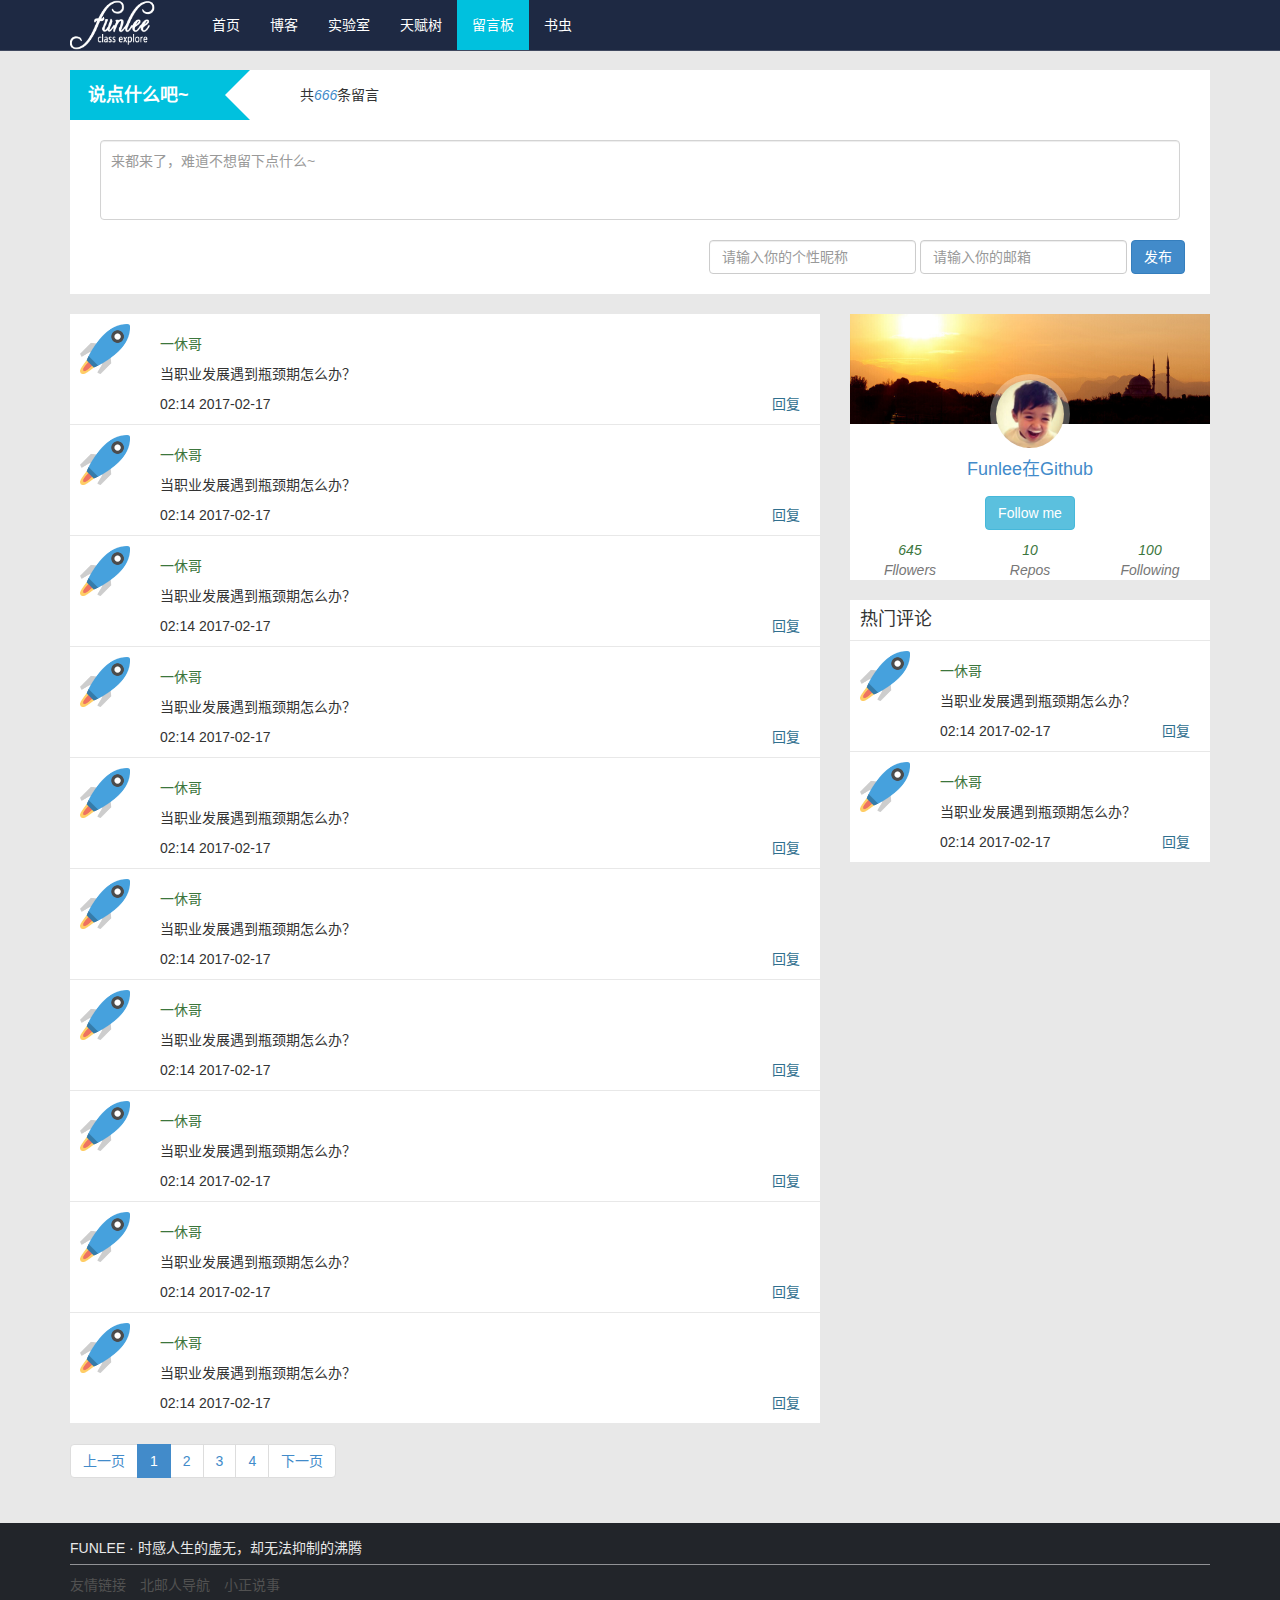
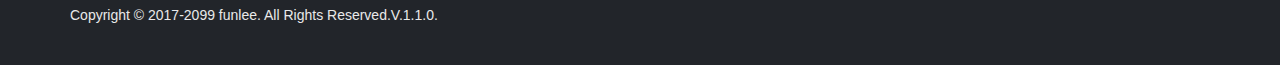
<file: project/pages/message.html>
<!DOCTYPE html>
<html lang="zh-CN">
    <head>
        <meta charset="utf-8">
        <meta http-equiv="X-UA-Compatible" content="IE=edge">
        <meta name="viewport" content="width=device-width, initial-scale=1">
        <title>留言板|funlee's explore space</title>
        <link rel="stylesheet" href="../styles/bootstrap.min.css">
        <link rel="stylesheet" href="../styles/funlee.css">
        <!-- HTML5 shim and Respond.js for IE8 support of HTML5 elements and media queries -->
        <!-- WARNING: Respond.js doesn't work if you view the page via file:// -->
        <!--[if lt IE 9]>
          <script src="https://cdn.bootcss.com/html5shiv/3.7.3/html5shiv.min.js"></script>
          <script src="https://cdn.bootcss.com/respond.js/1.4.2/respond.min.js"></script>
        <![endif]-->
    </head>
    <body class="message">
        <nav class="navbar navbar-default navbar-fixed-top">
            <div class="container">
                <div class="navbar-header">
                    <button type="button" class="navbar-toggle collapsed" data-toggle="collapse" data-target="#bs-example-navbar-collapse-1" aria-expanded="false">
                        <span class="sr-only">Toggle navigation</span>
                        <span class="icon-bar"></span>
                        <span class="icon-bar"></span>
                        <span class="icon-bar"></span>
                    </button>
                    <a class="navbar-brand" href="#">
                        <img src="../images/logo-brand.png" alt="funlee" class="logo-img">
                    </a>
                </div>
                <div class="collapse navbar-collapse" id="bs-example-navbar-collapse-1">
                    <ul class="nav navbar-nav">
                        <li>
                            <a href="index.html">首页</a>
                        </li>
                        <li><a href="blog.html">博客</a></li>
                        <li><a href="element.html">实验室</a></li>
                        <li><a href="skill.html">天赋树</a></li>
                        <li class="active"><a href="message.html">留言板 <span class="sr-only">(current)</span></a></li>
                        <li><a href="book.html">书虫</a></li>
                    </ul>
                </div>
            </div>
        </nav>
        <div class="container mt70">
            <div class="mes-text">
                <form class="form-inline" role="form">
                    <p class="mes-til">
                        <span class="h4">说点什么吧~</span>
                        <span>共<em class="text-primary">666</em>条留言</span>
                    </p>
                    <p class="mes-area">
                        <textarea class="form-control" rows="3" placeholder="来都来了，难道不想留下点什么~"></textarea>
                    </p>
                    <div class="row">
                        <div class="col-lg-4">
                            <!--插入表情-->
                        </div>
                        <div class="col-lg-8 text-right mes-user">
                            <div class="form-group">
                                <label class="sr-only" for="name">昵称</label>
                                <input type="text" class="form-control" id="name" placeholder="请输入你的个性昵称">
                            </div>
                            <div class="form-group">
                                <label class="sr-only" for="email">邮箱</label>
                                <input type="email" class="form-control" id="email" placeholder="请输入你的邮箱">
                            </div>
                            <div class="form-group">
                                <button type="submit" class="btn btn-primary">发布</button>
                            </div>
                        </div>
                    </div>
                </form>
            </div>
            <div class="row">
                <div class="col-lg-8 mb20">
                    <div class="item-wrap">
                        <div class="mes-item">
                            <div class="portrait">
                                <img src="../images/logo.png" alt="" class="img-responsive">
                            </div>
                            <p class="text-success">一休哥</p>
                            <p>当职业发展遇到瓶颈期怎么办？</p>
                            <p><time>02:14 2017-02-17</time><span class="text-info reply">回复</span></p>
                        </div>
                        <div class="mes-item">
                            <div class="portrait">
                                <img src="../images/logo.png" alt="" class="img-responsive">
                            </div>
                            <p class="text-success">一休哥</p>
                            <p>当职业发展遇到瓶颈期怎么办？</p>
                            <p><time>02:14 2017-02-17</time><span class="text-info reply">回复</span></p>
                        </div>
                        <div class="mes-item">
                            <div class="portrait">
                                <img src="../images/logo.png" alt="" class="img-responsive">
                            </div>
                            <p class="text-success">一休哥</p>
                            <p>当职业发展遇到瓶颈期怎么办？</p>
                            <p><time>02:14 2017-02-17</time><span class="text-info reply">回复</span></p>
                        </div>
                        <div class="mes-item">
                            <div class="portrait">
                                <img src="../images/logo.png" alt="" class="img-responsive">
                            </div>
                            <p class="text-success">一休哥</p>
                            <p>当职业发展遇到瓶颈期怎么办？</p>
                            <p><time>02:14 2017-02-17</time><span class="text-info reply">回复</span></p>
                        </div>
                        <div class="mes-item">
                            <div class="portrait">
                                <img src="../images/logo.png" alt="" class="img-responsive">
                            </div>
                            <p class="text-success">一休哥</p>
                            <p>当职业发展遇到瓶颈期怎么办？</p>
                            <p><time>02:14 2017-02-17</time><span class="text-info reply">回复</span></p>
                        </div>
                        <div class="mes-item">
                            <div class="portrait">
                                <img src="../images/logo.png" alt="" class="img-responsive">
                            </div>
                            <p class="text-success">一休哥</p>
                            <p>当职业发展遇到瓶颈期怎么办？</p>
                            <p><time>02:14 2017-02-17</time><span class="text-info reply">回复</span></p>
                        </div>
                        <div class="mes-item">
                            <div class="portrait">
                                <img src="../images/logo.png" alt="" class="img-responsive">
                            </div>
                            <p class="text-success">一休哥</p>
                            <p>当职业发展遇到瓶颈期怎么办？</p>
                            <p><time>02:14 2017-02-17</time><span class="text-info reply">回复</span></p>
                        </div>
                        <div class="mes-item">
                            <div class="portrait">
                                <img src="../images/logo.png" alt="" class="img-responsive">
                            </div>
                            <p class="text-success">一休哥</p>
                            <p>当职业发展遇到瓶颈期怎么办？</p>
                            <p><time>02:14 2017-02-17</time><span class="text-info reply">回复</span></p>
                        </div>
                        <div class="mes-item">
                            <div class="portrait">
                                <img src="../images/logo.png" alt="" class="img-responsive">
                            </div>
                            <p class="text-success">一休哥</p>
                            <p>当职业发展遇到瓶颈期怎么办？</p>
                            <p><time>02:14 2017-02-17</time><span class="text-info reply">回复</span></p>
                        </div>
                        <div class="mes-item">
                            <div class="portrait">
                                <img src="../images/logo.png" alt="" class="img-responsive">
                            </div>
                            <p class="text-success">一休哥</p>
                            <p>当职业发展遇到瓶颈期怎么办？</p>
                            <p><time>02:14 2017-02-17</time><span class="text-info reply">回复</span></p>
                        </div>
                    </div>
                    <nav aria-label="Page navigation">
                        <ul class="pagination">
                            <li>
                                <a href="#" aria-label="Previous">
                                    <span aria-hidden="true">上一页</span>
                                </a>
                            </li>
                            <li class="active"><a href="#">1</a></li>
                            <li><a href="#">2</a></li>
                            <li><a href="#">3</a></li>
                            <li><a href="#">4</a></li>
                            <li>
                                <a href="#" aria-label="Next">
                                    <span aria-hidden="true">下一页</span>
                                </a>
                            </li>
                        </ul>
                    </nav>
                </div>
                <div class="col-lg-4">
                    <div class="list">
                        <p><img src="../images/txtop.jpg" alt="" class="img-responsive"></p>
                        <div class="avater">
                            <img src="../images/avatar.jpg" alt="avatar">
                        </div>
                        <p class="h4 avatar-til">Funlee在Github</p>
                        <p class="text-center"><button class="btn btn-info">Follow me</button></p>
                        <p class="github-op clearfix">
                            <span>
                                <em class="text-success">645</em>
                                <em class="text-muted">Fllowers</em>
                            </span>
                            <span>
                                <em class="text-success">10</em>
                                <em class="text-muted">Repos</em>
                            </span>
                            <span>
                                <em class="text-success">100</em>
                                <em class="text-muted">Following</em>
                            </span>
                        </p>
                    </div>
                    <div class="hot-bles">
                        <p class="h4">热门评论</p>
                        <div class="mes-item">
                            <div class="portrait">
                                <img src="../images/logo.png" alt="" class="img-responsive">
                            </div>
                            <p class="text-success">一休哥</p>
                            <p>当职业发展遇到瓶颈期怎么办？</p>
                            <p><time>02:14 2017-02-17</time><span class="text-info fr">回复</span></p>
                        </div>
                        <div class="mes-item">
                            <div class="portrait">
                                <img src="../images/logo.png" alt="" class="img-responsive">
                            </div>
                            <p class="text-success">一休哥</p>
                            <p>当职业发展遇到瓶颈期怎么办？</p>
                            <p><time>02:14 2017-02-17</time><span class="text-info fr">回复</span></p>
                        </div>
                    </div>
                </div>
            </div>
        </div>
        <footer class="footer">
            <div class="container">
                <p class="h5">FUNLEE · 时感人生的虚无，却无法抑制的沸腾</p>
                <ul class="list-inline">
                    <li><a>友情链接</a></li>
                    <li><a href="http://byr.wiki/" target="_blank">北邮人导航</a></li>
                    <li><a href="https://zhuanlan.zhihu.com/xiaxiaozheng" target="_blank">小正说事</a></li>
                </ul>
                <p>Copyright © 2017-2099 funlee. All Rights Reserved.V.1.1.0.</p>
            </div>
        </footer>
        <script type="text/javascript" src="../sea-modules/sea.js"></script>
        <script type="text/javascript" src="../seajs.config.js"></script>
        <script type="text/javascript">
            seajs.use(['../scripts/message.js'], function(message){
                message.init();
            })
        </script>
    </body>
</html>
</file>
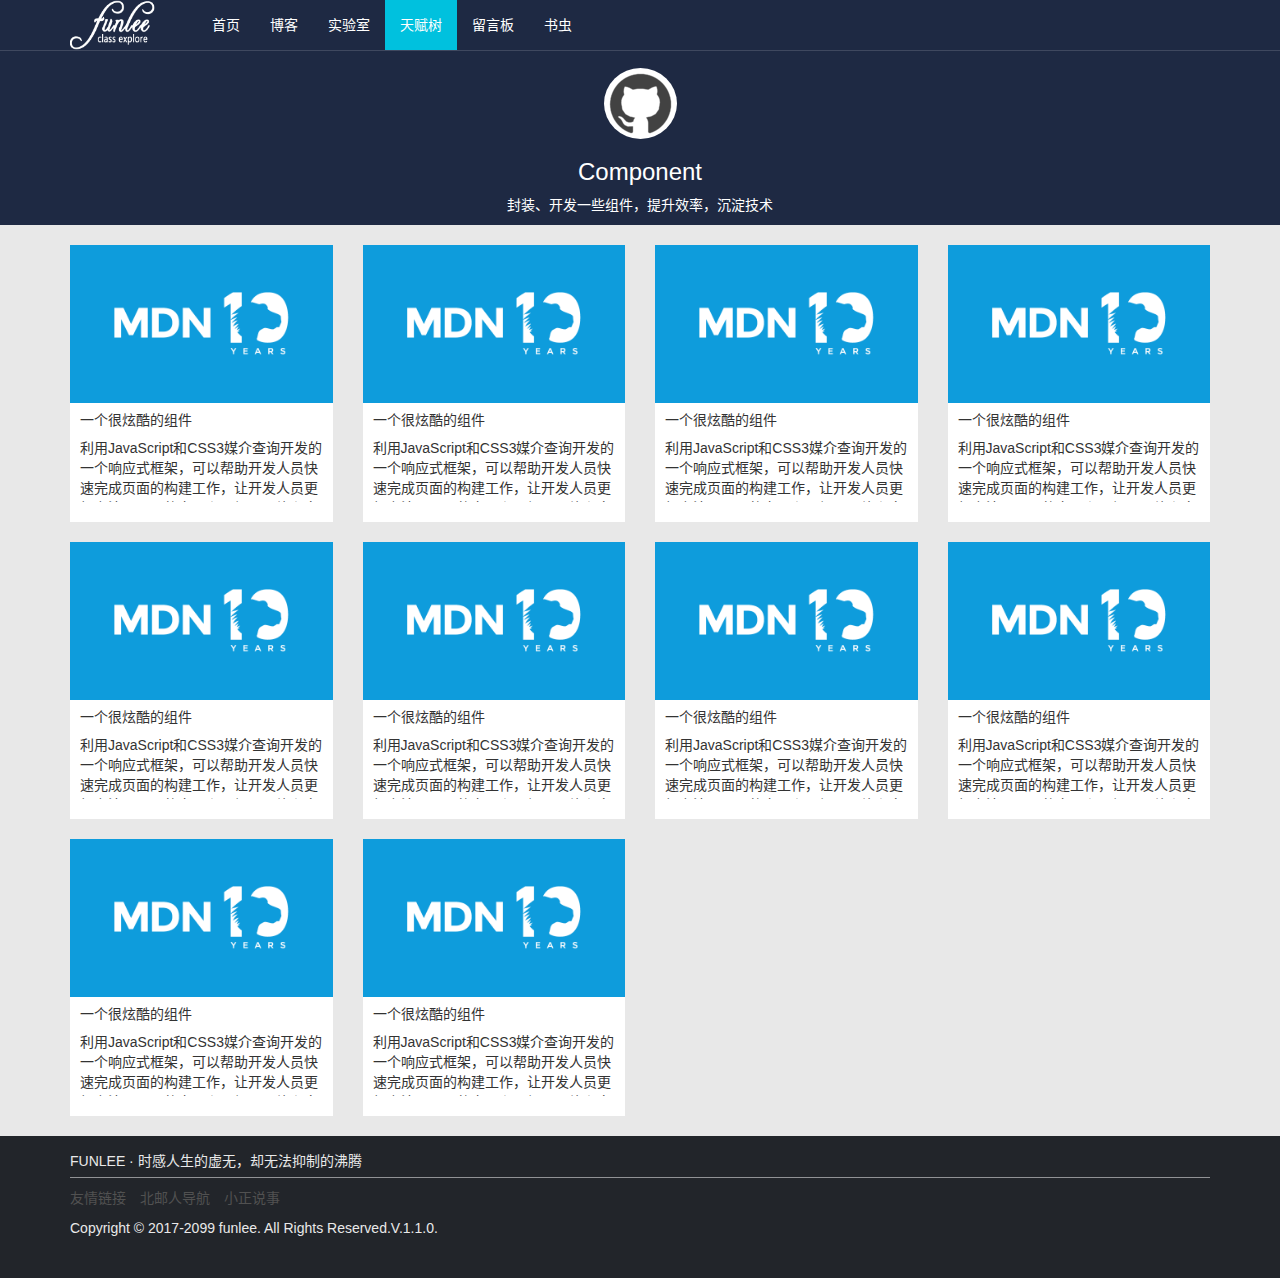
<file: project/pages/skill.html>
<!DOCTYPE html>
<html lang="zh-CN">
    <head>
        <meta charset="utf-8">
        <meta http-equiv="X-UA-Compatible" content="IE=edge">
        <meta name="viewport" content="width=device-width, initial-scale=1">
        <title>天赋树|funlee's explore space</title>
        <link rel="stylesheet" href="../styles/bootstrap.min.css">
        <link rel="stylesheet" href="../styles/funlee.css">
        <!-- HTML5 shim and Respond.js for IE8 support of HTML5 elements and media queries -->
        <!-- WARNING: Respond.js doesn't work if you view the page via file:// -->
        <!--[if lt IE 9]>
          <script src="https://cdn.bootcss.com/html5shiv/3.7.3/html5shiv.min.js"></script>
          <script src="https://cdn.bootcss.com/respond.js/1.4.2/respond.min.js"></script>
        <![endif]-->
    </head>
    <body class="element">
        <nav class="navbar navbar-default navbar-fixed-top">
            <div class="container">
                <div class="navbar-header">
                    <button type="button" class="navbar-toggle collapsed" data-toggle="collapse" data-target="#bs-example-navbar-collapse-1" aria-expanded="false">
                        <span class="sr-only">Toggle navigation</span>
                        <span class="icon-bar"></span>
                        <span class="icon-bar"></span>
                        <span class="icon-bar"></span>
                    </button>
                    <a class="navbar-brand" href="#">
                        <img src="../images/logo-brand.png" alt="funlee" class="logo-img">
                    </a>
                </div>
                <div class="collapse navbar-collapse" id="bs-example-navbar-collapse-1">
                    <ul class="nav navbar-nav">
                        <li>
                            <a href="index.html">首页</a>
                        </li>
                        <li><a href="blog.html">博客</a></li>
                        <li><a href="element.html">实验室</a></li>
                        <li class="active"><a href="skill.html">天赋树<span class="sr-only">(current)</span></a></li>
                        <li><a href="message.html">留言板</a></li>
                        <li><a href="book.html">书虫</a></li>
                    </ul>
                </div>
            </div>
        </nav>
        <div class="banner">
            <a href="#" class="til-icon"><img src="../images/github.png" alt=""></a>
            <h3 class="text-center">Component</h3>
            <p class="text-center">封装、开发一些组件，提升效率，沉淀技术</p>
        </div>
        <div class="container">
            <div class="row">
                <div class="col-lg-3">
                    <div class="ele-item">
                        <img src="../images/component.png" alt="" class="img-responsive">
                        <p class="h5">一个很炫酷的组件</p>
                        <p class="ele-des">利用JavaScript和CSS3媒介查询开发的一个响应式框架，可以帮助开发人员快速完成页面的构建工作，让开发人员更加专注于页面的交互和逻辑，图片和文本无关，文本与我无关。</p>
                    </div>
                </div>
                <div class="col-lg-3">
                    <div class="ele-item">
                        <img src="../images/component.png" alt="" class="img-responsive">
                        <p class="h5">一个很炫酷的组件</p>
                        <p class="ele-des">利用JavaScript和CSS3媒介查询开发的一个响应式框架，可以帮助开发人员快速完成页面的构建工作，让开发人员更加专注于页面的交互和逻辑，图片和文本无关，文本与我无关。</p>
                    </div>
                </div>
                <div class="col-lg-3">
                    <div class="ele-item">
                        <img src="../images/component.png" alt="" class="img-responsive">
                        <p class="h5">一个很炫酷的组件</p>
                        <p class="ele-des">利用JavaScript和CSS3媒介查询开发的一个响应式框架，可以帮助开发人员快速完成页面的构建工作，让开发人员更加专注于页面的交互和逻辑，图片和文本无关，文本与我无关。</p>
                    </div>
                </div>
                <div class="col-lg-3">
                    <div class="ele-item">
                        <img src="../images/component.png" alt="" class="img-responsive">
                        <p class="h5">一个很炫酷的组件</p>
                        <p class="ele-des">利用JavaScript和CSS3媒介查询开发的一个响应式框架，可以帮助开发人员快速完成页面的构建工作，让开发人员更加专注于页面的交互和逻辑，图片和文本无关，文本与我无关。</p>
                    </div>
                </div>
            </div>
            <div class="row">
                <div class="col-lg-3">
                    <div class="ele-item">
                        <img src="../images/component.png" alt="" class="img-responsive">
                        <p class="h5">一个很炫酷的组件</p>
                        <p class="ele-des">利用JavaScript和CSS3媒介查询开发的一个响应式框架，可以帮助开发人员快速完成页面的构建工作，让开发人员更加专注于页面的交互和逻辑，图片和文本无关，文本与我无关。</p>
                    </div>
                </div>
                <div class="col-lg-3">
                    <div class="ele-item">
                        <img src="../images/component.png" alt="" class="img-responsive">
                        <p class="h5">一个很炫酷的组件</p>
                        <p class="ele-des">利用JavaScript和CSS3媒介查询开发的一个响应式框架，可以帮助开发人员快速完成页面的构建工作，让开发人员更加专注于页面的交互和逻辑，图片和文本无关，文本与我无关。</p>
                    </div>
                </div>
                <div class="col-lg-3">
                    <div class="ele-item">
                        <img src="../images/component.png" alt="" class="img-responsive">
                        <p class="h5">一个很炫酷的组件</p>
                        <p class="ele-des">利用JavaScript和CSS3媒介查询开发的一个响应式框架，可以帮助开发人员快速完成页面的构建工作，让开发人员更加专注于页面的交互和逻辑，图片和文本无关，文本与我无关。</p>
                    </div>
                </div>
                <div class="col-lg-3">
                    <div class="ele-item">
                        <img src="../images/component.png" alt="" class="img-responsive">
                        <p class="h5">一个很炫酷的组件</p>
                        <p class="ele-des">利用JavaScript和CSS3媒介查询开发的一个响应式框架，可以帮助开发人员快速完成页面的构建工作，让开发人员更加专注于页面的交互和逻辑，图片和文本无关，文本与我无关。</p>
                    </div>
                </div>
            </div>
            <div class="row">
                <div class="col-lg-3">
                    <div class="ele-item">
                        <img src="../images/component.png" alt="" class="img-responsive">
                        <p class="h5">一个很炫酷的组件</p>
                        <p class="ele-des">利用JavaScript和CSS3媒介查询开发的一个响应式框架，可以帮助开发人员快速完成页面的构建工作，让开发人员更加专注于页面的交互和逻辑，图片和文本无关，文本与我无关。</p>
                    </div>
                </div>
                <div class="col-lg-3">
                    <div class="ele-item">
                        <img src="../images/component.png" alt="" class="img-responsive">
                        <p class="h5">一个很炫酷的组件</p>
                        <p class="ele-des">利用JavaScript和CSS3媒介查询开发的一个响应式框架，可以帮助开发人员快速完成页面的构建工作，让开发人员更加专注于页面的交互和逻辑，图片和文本无关，文本与我无关。</p>
                    </div>
                </div>
                
            </div>
        </div>
        <footer class="footer">
            <div class="container">
                <p class="h5">FUNLEE · 时感人生的虚无，却无法抑制的沸腾</p>
                <ul class="list-inline">
                    <li><a>友情链接</a></li>
                    <li><a href="http://byr.wiki/" target="_blank">北邮人导航</a></li>
                    <li><a href="https://zhuanlan.zhihu.com/xiaxiaozheng" target="_blank">小正说事</a></li>
                </ul>
                <p>Copyright © 2017-2099 funlee. All Rights Reserved.V.1.1.0.</p>
            </div>
        </footer>

        <script type="text/javascript" src="../sea-modules/sea.js"></script>
        <script type="text/javascript" src="../seajs.config.js"></script>
        <script type="text/javascript">
            seajs.use(['../scripts/element.js'], function(element){
                element.init();
            })
        </script>
    </body>
</html>
</file>
<file: primitive/css/common.css>
.wrap{
	width: 1250px;
	margin: 0 auto;
	overflow: hidden;
}
.mdfix{
	margin-top: 60px;
}
.mt20{
	margin-top: 20px;
}
/*头部导航*/
.head-nav{
	width: 100%;
	height: 60px;
	background: #fff;
	position: fixed;
	top: 0;
	left: 0;
}
.head-nav .back-logo{
	display: block;
	width: 160px;
	height: 100%;
	float: left;
}
.head-nav .back-logo img{
	display: block;
	height: 50px;
	width: auto;
}
.head-nav ul{
	float: right;
}
.head-nav ul li{
	display: block;
	float: left;
	margin-left: 10px;
	box-sizing: border-box;
}
.head-nav ul li a{
	display: block;
	text-align: center;
	line-height: 60px;
	font-size: 16px;
	padding: 0 10px;
	color: #515151;
}
.head-nav ul li:hover a,
.head-nav ul li.active a{
	color: #6bc30d;
}
.head-nav ul li.active{
	border-bottom: 2px solid #6bc30d;
}
</file>
<file: primitive/css/style.css>
/*首页*/
.banner{
	width: 100%;
	height: 580px;
	background: url(../image/banner.jpg) no-repeat center;
	background-size: cover;
	overflow:hidden;
}
.banner h1{
	color: #fff;
	font-size: 30px;
	text-align: center;
	margin: 120px auto 40px;
}
.banner p{
	color: #fff;
	font-size: 26px;
	text-align: center;
}
.banner .btn{
	text-align: center;
	margin-top: 40px;
}
.banner .btn a{
	width: 240px;
	height: 50px;
	display: inline-block;
	text-align: center;
	line-height: 50px;
	font-size: 24px;
	color: #fff;
	background: transparent;
	border: 1px solid #fff;
	border-radius: 50px;
	margin: 0 20px;
}
/*博客页面*/
.blog article{
	width: 930px;
	float: left;
}
.blog aside{
	float: right;
	width: 300px;
}
.blog .art-item{
	width: 100%;
	height: 370px;
	overflow: hidden;
	box-sizing: border-box;
	padding: 20px;
	background: #fff;
	margin-bottom: 20px;
}
.blog .art-top{
	height: 50px;
	padding-bottom: 5px;
	position: relative;
	border-bottom: 1px solid #9e9e9e;
}
.blog .art-top h3 a{
	color: #333;
	font-size: 20px;
	font-weight: 500;
	line-height: 1.1;
}
.blog .art-top h3 a:hover{
	color: #0275d8;
}
.blog .art-top .file{
	color: #9e9e9e;
	font-size: 14px;
	line-height: 1.8;
}
.blog .art-top .file a{
	color: #0275d8;
	margin-right: 10px;
}
.blog .art-top .art-date{
	position: absolute;
	top: 0;
	right: 0;
	height: 50px;
}
.blog .art-top .art-date .day{
	display: inline-block;
	font-size: 34px;
	color: #6bc30d;
	line-height: 50px;
}
.blog .art-top .art-date .year{
	color: #bdbdbd;
	line-height: 50px;
	margin-top: 5px;
}
.blog .art-top .art-date .year em{
	display: block;
	font-size: 12px;
	height: 20px;
	line-height: 20px;
}
.blog .art-mid{
	margin-top: 20px;
	padding-bottom: 20px;
	border-bottom: 1px solid #9e9e9e;
}
.blog .art-mid .art-img{
	/*16:9*/
	display: block;
	width: 300px;
	height: 169px;
	float: left;
}
.blog .art-mid .art-img img{
	width: 100%;
	height: 100%;
}
.blog .art-mid .text-wrap{
	margin-left: 310px;
	height: 169px;
	overflow: hidden;
}
.blog .art-mid .text-wrap p{
	font-size: 16px;
	line-height: 1.5;
	color: #515151;
	white-space: normal;
}
.blog aside .list-wrap{
	margin-bottom: 20px;
}
.blog aside .list{
	position: relative;
}
.blog aside .search{
	height: 80px;
	width: 100%;
	background: #6bc30d;
	overflow: hidden;
}
.blog aside .search input{
	display: block;
	width: 80%;
	margin: 20px auto 0;
	background: #fff;
	color: #212121;
	font-size: 14px;
	height:40px;
	line-height: 40px;
	text-indent: 20px;
	border-width: 0;
	border-radius: 20px;
}
.blog aside .fa-search{
	position: absolute;
	display: block;
	top: 50%;
	right: 15%;
	margin-top: -8px;
}
.blog .sel-nav{
	background: #fff;
	width: 100%;
	position: relative;
}
.blog .sel-nav li{
	height: 40px;
	line-height: 40px;
	width: 85%;
	margin: 0 auto;
	border-bottom: 1px solid #e8e8e8;
	font-size: 16px;
	text-indent: 25px;
}
.blog .sel-nav .inner{
	text-indent: 40px;
}
.blog .sel-nav li.active{
	width: 100%;
	box-sizing: border-box;
	position: absolute;
	top: 0;
	left: 0;
	border-right: 4px solid #434546;
	background: rgba(248,249,247,0.5);
}
/*留言页面*/
.message .msg-put{
	background: #fff;
	width: 100%;
}
.message .top{
	height: 40px;
	position: relative;
}
.message .top h3{
	position: absolute;
    left: 0;
    top: 0;
    height: 100%;
    width: 150px;
    text-indent: 20px;
    background-color: rgba(2,117,216,.5);
    margin: 0;
    color: #fff;
    font-size: 18px;
    line-height: 40px;
    font-weight: 600;
}
.message .top h3:after{
	content: "";
    border: 20px solid transparent;
    border-right-color: #fff;
    position: absolute;
    right: 0;
    top: 0;
}
.message .top .amount{
	display: inline-block;
    margin-left: 190px;
    line-height: 40px;
}
.message .top span{
	line-height: 40px;
	font-size: 14px;
}
.message .mid{
	padding: 0 20px;
	margin: 20px auto;
}
.message .mid textarea{
	display: block;
    width: 100%;
    font-size: 14px;
    line-height: 1.5;
    padding: 10px;
    box-sizing: border-box;
    height: 80px;
    outline: none;
    border: 1px solid #d3d3d3;
    resize: none;
    color: #515151;
    font-family: inherit;
}
.message .foot{
	padding: 0 20px 10px;
}
.message .foot input[type=text],
.message .foot input[type=email]{
	width: 430px;
	height: 40px;
	text-indent: 20px;
	color: #515151;
	font-family: inherit;
	line-height: 40px;
	font-size: 14px;
	border-width: 0;
	border: 1px solid #d3d3d3;
	display: inline-block;
	margin-right: 20px;
}
.message .foot input[type=submit]{
	background: #6bc30d;
	width: 100px;
	height: 40px;
	line-height: 40px;
	color: #fff;
	font-size: 14px;
	text-align: center;
	display: inline-block;
	border-width: 0;
}
.msg-show .left{
	width: 930px;
	float: left;
}
.msg-show .right{
	float: right;
	width: 300px;
}
</file>
<file: responsive/css/funlee.css>
/*公用样式*/
body{
	width: 100%;
	height: 100%;
	overflow-x: hidden;
	position: relative;
}
*{
	margin: 0;
	padding: 0;
}
.navbar-default:hover{
	background: #1E2943;
	-webkit-transition: background-color 0.3s;
	-moz-transition: background-color 0.3s;
	-o-transition: background-color 0.3s;
	transition: background-color 0.3s;
}
.clearfix:after{content:".";display:block;height:0;clear:both;visibility:hidden}
.clearfix{zoom:1}
.fr{
	float: right;
}
.fl{
	float: left;
}
.mt70{
	margin-top: 70px;
}
.mb20{
	margin-bottom: 20px;
}
.ml15{
	margin-left: 15px;
}
.logo-img{
	height: 50px;
	width: auto;
	margin: -15px 20px 0 0;
}
.footer{
	background: #22252a;
	color: #e9e9e9;
	padding-bottom: 30px;
}
.footer .h5{
	padding: 0.1rem 0;
	border-bottom: 1px solid rgba(255,255,255,0.5);
}
.footer a{
	color: #515151
}
.footer a:hover{
	color: #48A0DC;
}
.list{
	margin-bottom: 20px;
	background: #fff;
	position: relative;
}
/*首页-index.html*/
.index .pageBg{
	position: absolute;
	top: 0;
	left: 0;
	z-index: -1;
}
.index .first-page{
	position: relative;
	width: 100%;
	overflow:hidden;
}
.index .first-page .search{
	margin-top: 16.8%;
}
@media (max-width: 768px) {
	.index .first-page .search{
		margin-top: 66%;
	}
	.index input[data-show="big"]{
		display: none;
	}
	.index .search .btn{
		width: 50%;
	    box-sizing: border-box;
	    float: left;
	    margin-top: 40px;
	}
}
.index .other-page{
	background: #fff;
	color: #333;
}
.index .about-me{
	width: 100%;
	overflow: hidden;
}
.index .about-me h2{
	margin-top: 30px;
}
/*博客-blog.html*/
.blog .list{
	margin-bottom: 20px;
	padding:20px;
	background: #fff;
}
.blog .search-wrap{
	background: #48A0DC;
	padding: 0.2rem 0;
	overflow: hidden;
}
.blog .search-wrap input{
	width: 80%;
	border-radius: 18px;
	margin: 0 auto 0;
}
.blog .nav-side li{
	height: 0.55rem;
	line-height: 0.55rem;
	text-indent: 0.2rem;
	border-bottom: 1px solid #e8e8e8;
	cursor: pointer;
}
.index .article{
	margin-bottom: 20px;
}
/*留言板-message.html*/
.message .mes-text{
	background: #fff;
	margin-bottom: 20px;
	padding: 0 0 0.2rem;
}
.message .mes-til{
	position: relative;
	top: 0;
	left: 0rem;
	height: 0.6rem;
	overflow: hidden;
}
.message .mes-til .h3{
	position: absolute;
    left: 0;
    top: 0;
    height: 100%;
    line-height: 0.6rem;
    width: 2.5rem;
    text-indent: 0.2rem;
    background-color: rgba(2,117,216,.5);
    margin: 0;
    color: #fff;
    font-size: 0.3rem;
    font-weight: 600;
}
.message .mes-til .h3:after{
	content: "";
    border: 0.3rem solid transparent;
    border-right-color: #fff;
    position: absolute;
    right: 0;
    top: 0;
}
.message .mes-til span{
	margin-left: 2.8rem;
	line-height: 0.6rem;
}
.message .mes-area{
	padding:0 30px;
}
@media (max-width:768px) {
	.message .mes-area{
		padding:0 8px;
	}
}
.message .mes-text textarea{
	display: block;
    width: 100%;
    margin: 0.2rem auto;
    line-height: 1.5;
    padding: 10px;
    box-sizing: border-box;
    height: 1.2rem;
    outline: none;
    border: 1px solid #d3d3d3;
    resize: none;
    color: #515151;
    font-family: inherit;
}
.message .mes-user .btn{
	width: 100%;
}
.message .mitem-wrap{
	margin-bottom: 20px;
}
.message .mes-item{
	position: relative;
	border-bottom: 1px solid #e8e8e8;
	padding: 0.2rem 0.2rem 0;
	background: #fff;
}
.message .mes-item:hover{
	background:#fafafa;
}
.message .mes-item .portrait{
	position: absolute;
	top: 10px;
	left: 10px;
	width: 50px;
	height: 50px;
}
.message .mes-item p{
	margin-left: 70px;
}
.message .github-op{
	width: 100%;
}
.message .github-op span{
	display: block;
	width: 33.333333%;
	float: left;
}
.message .github-op span:hover{
	background: #fafafa;
}
.message .github-op span em{
	display: block;
	text-align: center;
}
.message .mes-user{
	padding-right: 40px;
}
@media (max-width: 768px) {
	.message .mes-user{
		padding-right: 20px;
		padding-left: 20px;
	}
}
.message .avater{
	width: 80px;
	height: 80px;
	position: absolute;
	top: 60px;
	left: 50%;
	padding: 6px;
	border-radius: 50%;
	margin-left: -40px;
	background: rgba(255,255,255,0.3);
}
@media (max-width:768px) {
	.message .avater{
		width: 2rem;
		height: 2rem;
		top: 0.8rem;
		left: 50%;
		margin-left: -1rem;
	}
}
.message .avater img{
	display: block;
	width: 100%;
	height: 100%;
	margin: 0 auto;
	border-radius: 50%;
}
.message .avatar-til{
	margin: 36px 0 16px;
	text-align: center;
	color: #428bca;
}
.message .hot-bles{
	background: #fff;
	margin-bottom: 20px;
}
.message .hot-bles .h4{
	padding:10px;
	margin-bottom: 0;
	border-bottom: 1px solid #e8e8e8;
}
/*实验室-element.html*/
.element .ele-item{
	background: #fff;
	padding-bottom: 10px;
	margin-bottom: 20px;
}
.element .ele-item p{
	padding-left: 10px;
	padding-right: 10px;
}
.element .ele-des{
	height: 64px;
	overflow: hidden;
}
.element .ele-item h5{
	padding-bottom: 15px;
	padding-top: 15px;
}
</file>
<file: project/styles/funlee.css>
/*
 *@Author: funlee
 *@Date:   2017-02-20
 *@Email：i@funlee.cn
 *@describ: funlee.cn样式文件
 */
/*公用样式*/
* {
	margin: 0;
	padding: 0;
}
body {
	width: 100%;
	height: 100%;
	overflow-x: hidden;
	position: relative;
}
.black{
	color: #333 !important;
}
.navbar-default:hover {
	background: #1E2943;
	-webkit-transition: background-color 0.3s;
	-moz-transition: background-color 0.3s;
	-o-transition: background-color 0.3s;
	transition: background-color 0.3s;
}
.clearfix:after {
	content: ".";
	display: block;
	height: 0;
	clear: both;
	visibility: hidden
}
.clearfix {
	zoom: 1
}
.fr {
	float: right;
}
.fl {
	float: left;
}
.mt70 {
	margin-top: 70px;
}
.mb20 {
	margin-bottom: 20px;
}
.ml15 {
	margin-left: 15px;
}
.logo-img {
	height: 50px;
	width: auto;
	margin: -15px 20px 0 0;
}
.banner{
	background: #1E2943;
	color: #fff;
	width: 100%;
	overflow: hidden;
	margin: 50px auto 20px;
}
.banner .til-icon{
	display: block;
	text-align: center;
	margin-top: 18px;
}
.banner .til-icon img{
	background: #fff;
	border-radius: 50%;
}
.banner .til-icon h3{
	margin: 20px auto 10px;
}
.footer {
	background: #22252a;
	color: #e9e9e9;
	padding-bottom: 30px;
}
.footer .h5 {
	padding: 8px 0;
	border-bottom: 1px solid rgba(255, 255, 255, 0.5);
}
.footer a {
	color: #515151
}
.footer a:hover {
	color: #48A0DC;
}
.list {
	margin-bottom: 20px;
	background: #fff;
	position: relative;
}

/*首页-index.html*/
.index .pageBg {
	position: absolute;
	top: 0;
	left: 0;
	z-index: -1;
}
.index .first-page {
	position: relative;
	width: 100%;
	overflow: hidden;
}
.index .first-page .search {
	margin-top: 16.8%;
}
@media (max-width:768px) {
	.index canvas {
		display: none;
	}
	.index .first-page .search {
		margin-top: 66%;
	}
	.index span[data-show="big"] {
		display: none;
	}
	.index .search .btn {
		width: 50%;
		box-sizing: border-box;
		float: left;
		margin-top: 40px;
	}
}
.index .me-des{
	background: #fff;
	width: 100%;
	padding-bottom: 60px;
	overflow: hidden;
}
.index .me-des h2{
	margin:60px auto;
}
.index .me-img{
	width: 120px;
	height: 120px;
	margin: 0 auto 20px;
	border-radius: 50%;
	-webkit-border-radius: 50%;
	-moz-border-radius: 50%;
	-o-border-radius: 50%;
	-ms-border-radius: 50%;
	border: 20px solid #fff;
    box-shadow: 0 0 1px #333;
}
.index .idnetity-img{
	background: url(../images/idnetity.jpg);
	background-size: cover;
}
.index .idnetity-img:hover{
	background: url(../images/idnetity.gif);
	background-size: cover;
}
.index .work-img{
	background: url(../images/work.jpg);
	background-size: cover;
}
.index .work-img:hover{
	background: url(../images/work.gif);
	background-size: cover;
}
.index .dream-img{
	background: url(../images/dream.jpg);
	background-size: cover;
}
.index .dream-img:hover{
	background: url(../images/dream.gif);
	background-size: cover;
}
.index .me-img img{
	display: block;
	width: 100%;
	height: 100%;
}
.index .social a{
	height: 80px;
    width: 80px;
    border-radius: 50%;
    -webkit-border-radius: 50%;
    -o-border-radius: 50%;
    -moz-border-radius: 50%;
    -ms-border-radius: 50%;
    display: inline-block;
    line-height: 60px;
    text-align: center;
    padding: 10px;
    margin: 0 10px;
    text-decoration: none;
    position: relative;
    transition: all 0.15s ease-in;
    color: #fff;
    background:#1E2943;
}
.index .social a:after{
	content: '';
	position: absolute;
	top: 0;
	left: 0;
	right: 0;
	bottom: 0;
	border-width: 2px;
	border: 1px solid rgb(30,41,67);
	border-radius: 50%;
	transition: all 0.15s ease-in;
}
.index .social a:hover{
	color: #333;
    background:rgba(255,255,255,0);
}
.index .social a:hover:after{
	border: 1px solid #00c1de;
    box-shadow: 0 0 20px rgba(0, 198, 226, 0.5);
}
.index .popbox{
	position: fixed;
    top: 0;
    left: 0;
    bottom: 0;
    right: 0;
    background: rgba(0, 0, 0, 0.8);
    z-index: 10000;
    transition: all 0.5s ease-in;
    display: none;
}
.index .popbox-in{
	position: absolute;
    top: 50%;
    left: 50%;
    background: white;
}
.index .popbox-in img{
	width: 100%;
	height: auto;
}
.index .popbox-close {
    width: 40px;
    height: 40px;
    border-radius: 100px;
    position: absolute;
    top: 0;
    right: 0;
    margin: -20px;
    background: url(../images/close.svg) no-repeat center #999;
    cursor: pointer;
}
/*博客-blog.html*/
.blog .list {
	margin-bottom: 20px;
	padding: 20px;
	background: #fff;
}
.blog .search-wrap {
	background: #00c1de;
	padding: 20px 0;
	overflow: hidden;
}
.blog .search-wrap input {
	width: 80%;
	border-radius: 18px;
	-webkit-border-radius: 18px;
	-moz-border-radius: 18px;
	-ms-border-radius: 18px;
	-o-border-radius: 18px;
	margin: 0 auto 0;
}
.blog .nav-side li {
	height: 40px;
	line-height: 40px;
	text-indent: 18px;
	border-bottom: 1px solid #e8e8e8;
	cursor: pointer;
}
.index .article {
	margin-bottom: 20px;
}

/*实验室-element.html*/

.element .ele-item {
	background: #fff;
	padding-bottom: 10px;
	margin-bottom: 20px;
}
.element .ele-item p {
	padding-left: 10px;
	padding-right: 10px;
}
.element .ele-des {
	height: 64px;
	overflow: hidden;
}
.element .ele-item h5 {
	padding-bottom: 15px;
	padding-top: 15px;
}

/*留言板-message.html*/
.message .mes-text {
	background: #fff;
	margin-bottom: 20px;
	padding: 0 0 20px;
}
.message .mes-til {
	position: relative;
	top: 0;
	left: 0;
	height: 50px;
	overflow: hidden;
}
.message .mes-til .h4 {
	position: absolute;
	left: 0;
	top: 0;
	height: 100%;
	line-height: 50px;
	width: 180px;
	text-indent: 18px;
	background: #00c1de;
	margin: 0;
	color: #fff;
	font-weight: 600;
}
.message .mes-til .h4:after {
	content: "";
	border: 25px solid transparent;
	border-right-color: #fff;
	position: absolute;
	right: 0;
	top: 0;
}
.message .mes-til span {
	margin-left: 230px;
	line-height: 50px;
}
.message .mes-area {
	padding: 0 30px;
}
@media (max-width:768px) {
	.message .mes-area {
		padding: 0 8px;
	}
}
.message .mes-text textarea {
	display: block;
	width: 100%;
	margin: 20px auto;
	line-height: 1.5;
	padding: 10px;
	box-sizing: border-box;
	height: 80px;
	outline: none;
	border: 1px solid #d3d3d3;
	resize: none;
	color: #515151;
	font-family: inherit;
}
.message .mes-user .btn {
	width: 100%;
}
.message .mitem-wrap {
	margin-bottom: 20px;
}
.message .mes-item {
	position: relative;
	border-bottom: 1px solid #e8e8e8;
	padding: 20px 20px 0;
	background: #fff;
}
.message .mes-item:hover {
	background: #fafafa;
}
.message .reply{
	float: right;
	cursor: pointer;
}
.message .mes-item .portrait {
	position: absolute;
	top: 10px;
	left: 10px;
	width: 50px;
	height: 50px;
}
.message .mes-item p {
	margin-left: 70px;
}
.message .github-op {
	width: 100%;
}
.message .github-op span {
	display: block;
	width: 33.333333%;
	float: left;
}
.message .github-op span:hover {
	background: #fafafa;
}
.message .github-op span em {
	display: block;
	text-align: center;
}
.message .mes-user {
	padding-right: 40px;
}
@media (max-width:768px) {
	.message .mes-user {
		padding-right: 20px;
		padding-left: 20px;
	}
}
.message .avater {
	width: 80px;
	height: 80px;
	position: absolute;
	top: 60px;
	left: 50%;
	padding: 6px;
	border-radius: 50%;
	margin-left: -40px;
	background: rgba(255, 255, 255, 0.3);
}
@media (max-width:768px) {
	.message .avater {
		width: 60px;
		height: 60px;
		top: 56px;
		left: 50%;
		margin-left: -30px;
	}
}
.message .avater img {
	display: block;
	width: 100%;
	height: 100%;
	margin: 0 auto;
	border-radius: 50%;
}
.message .avatar-til {
	margin: 36px 0 16px;
	text-align: center;
	color: #428bca;
}
.message .hot-bles {
	background: #fff;
	margin-bottom: 20px;
}
.message .hot-bles .h4 {
	padding: 10px;
	margin-bottom: 0;
	border-bottom: 1px solid #e8e8e8;
}
/*书虫*/
.book .book-list img{
	width: 100%;
	height: auto;
}
.book .book-list .row{
	margin-bottom: 20px;
}
</file>
